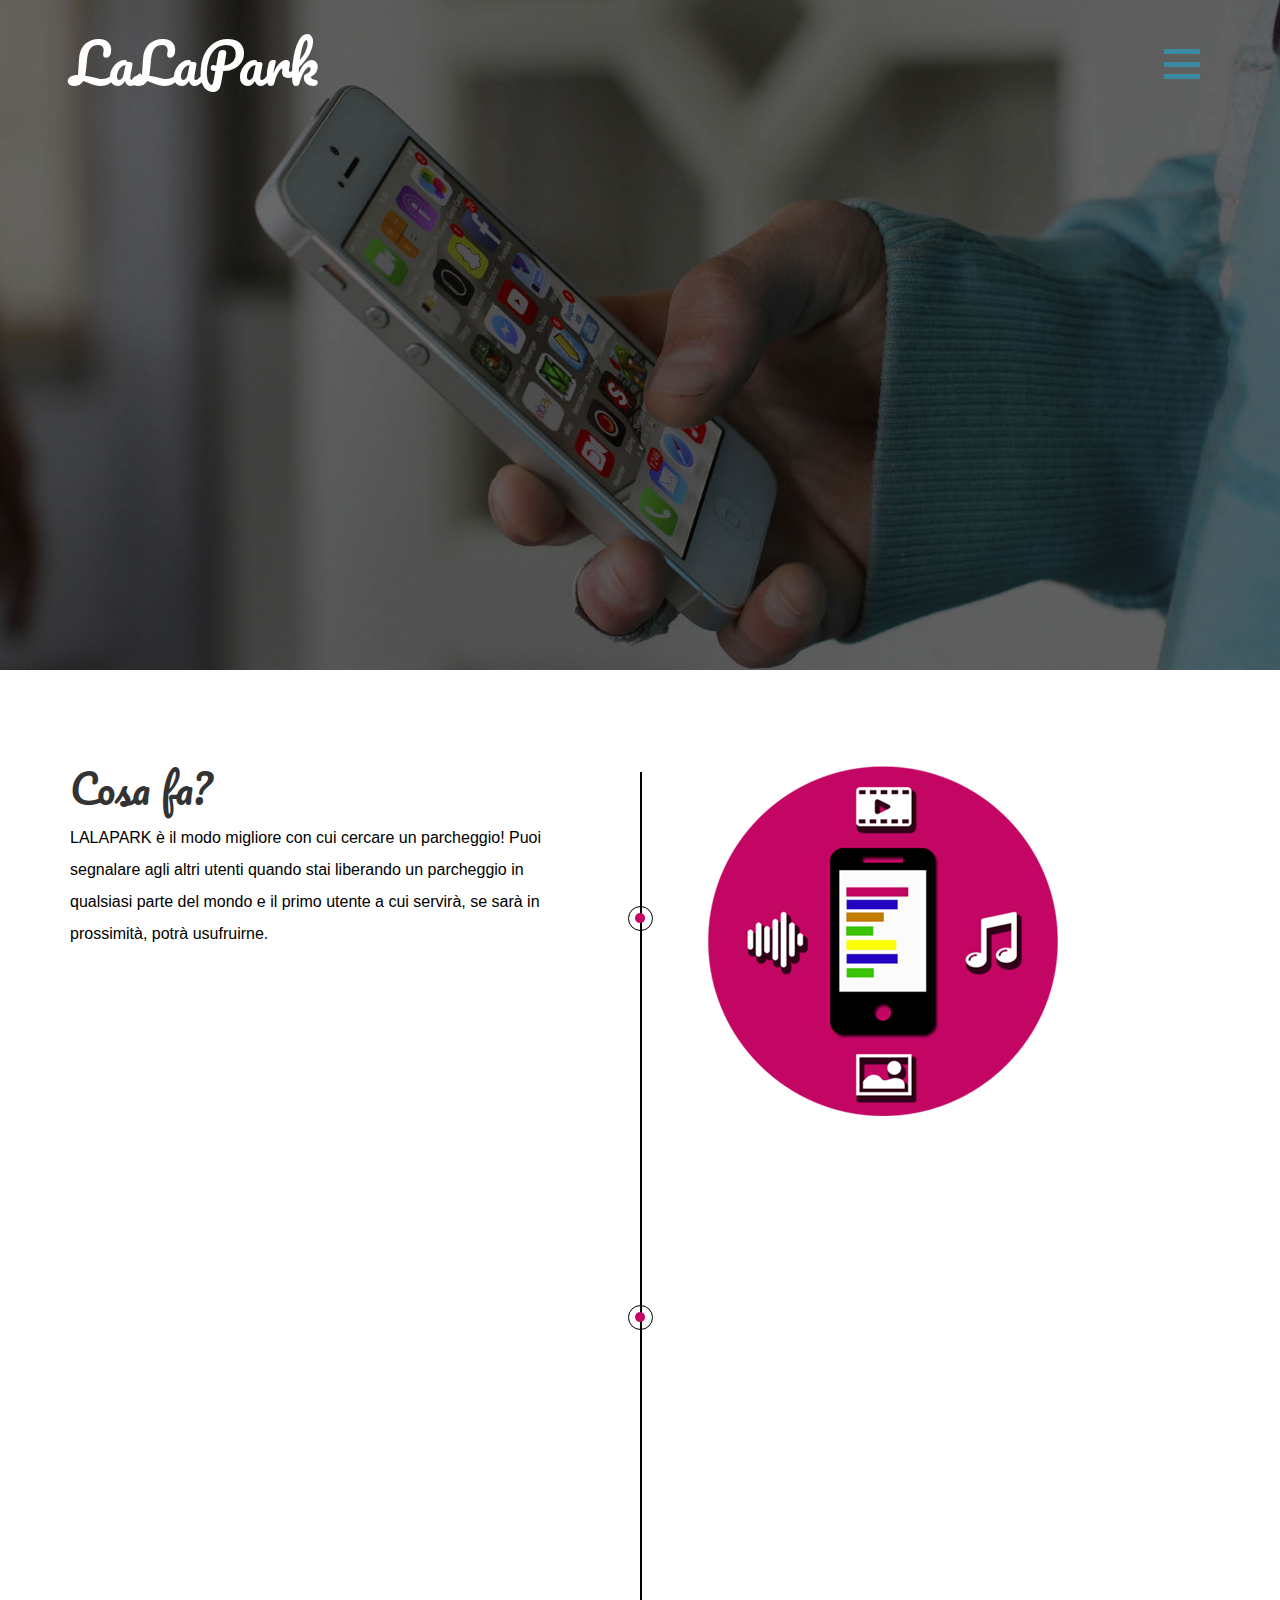
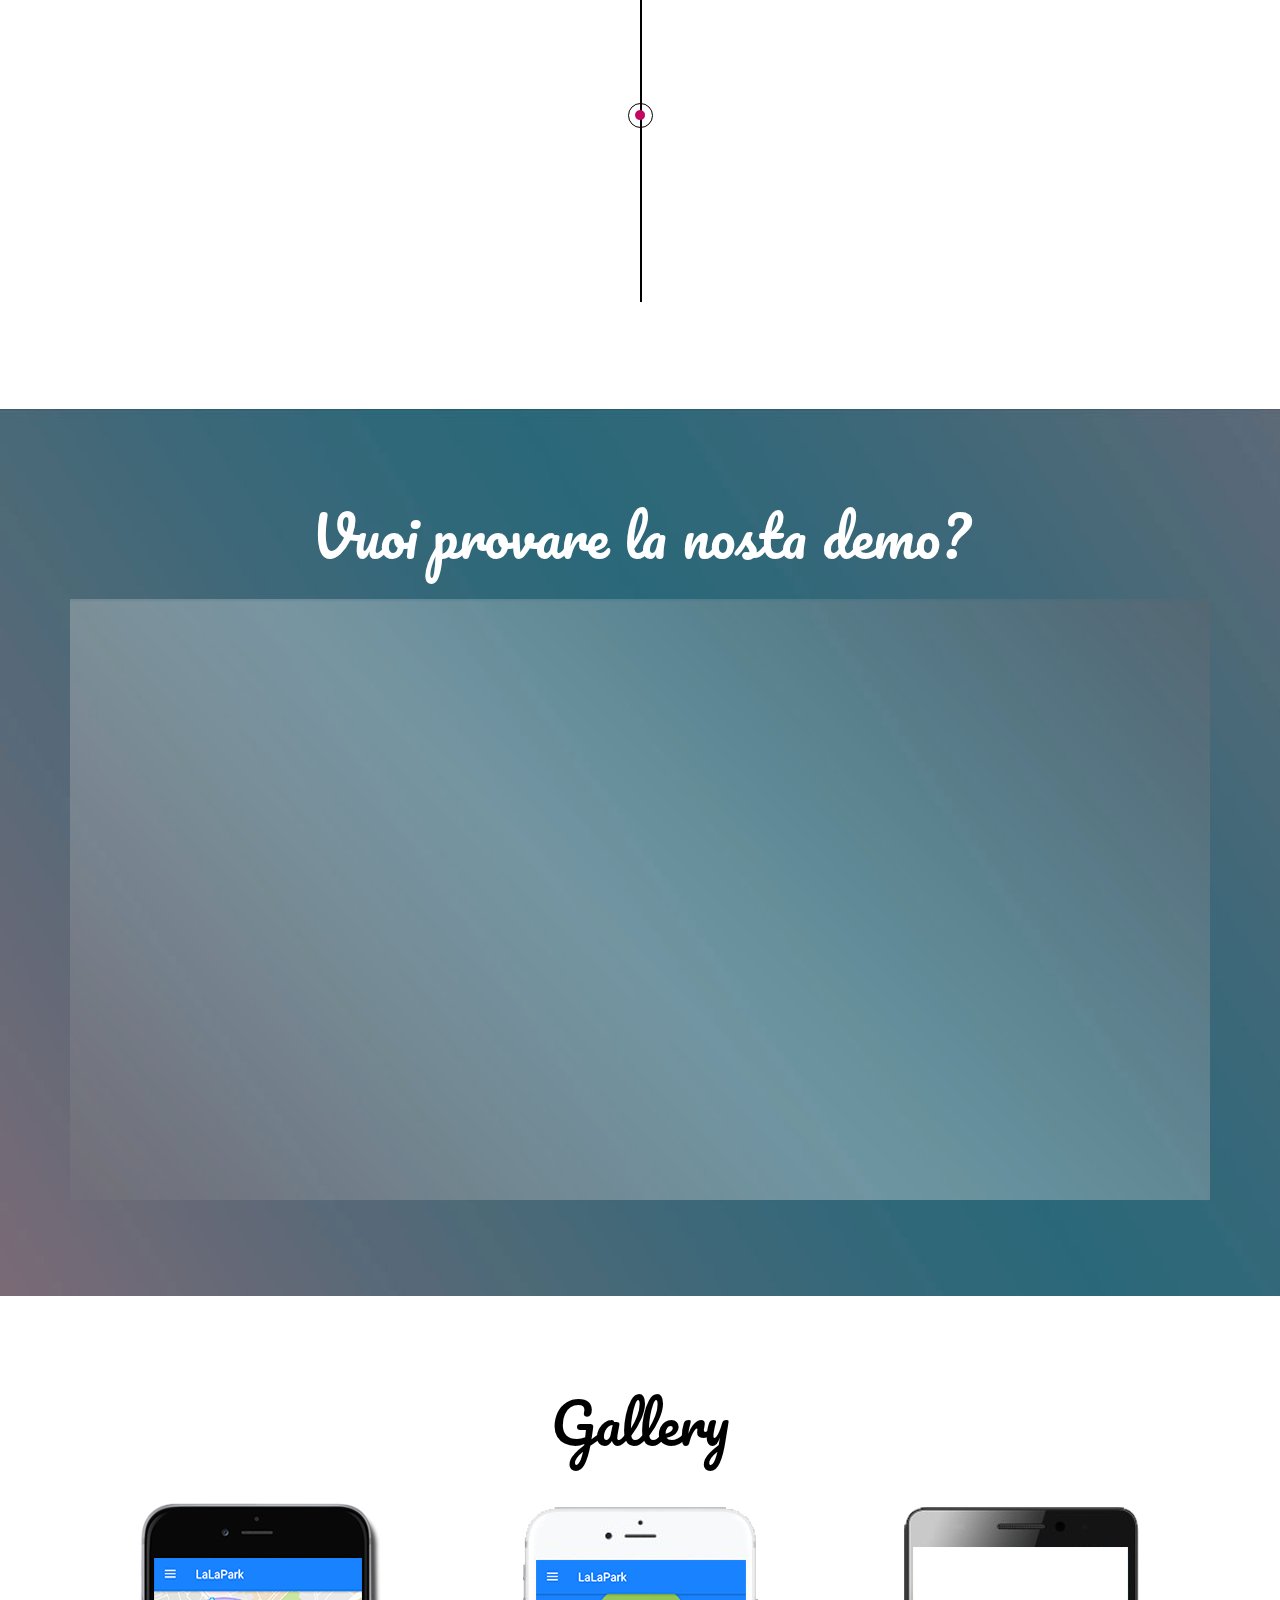
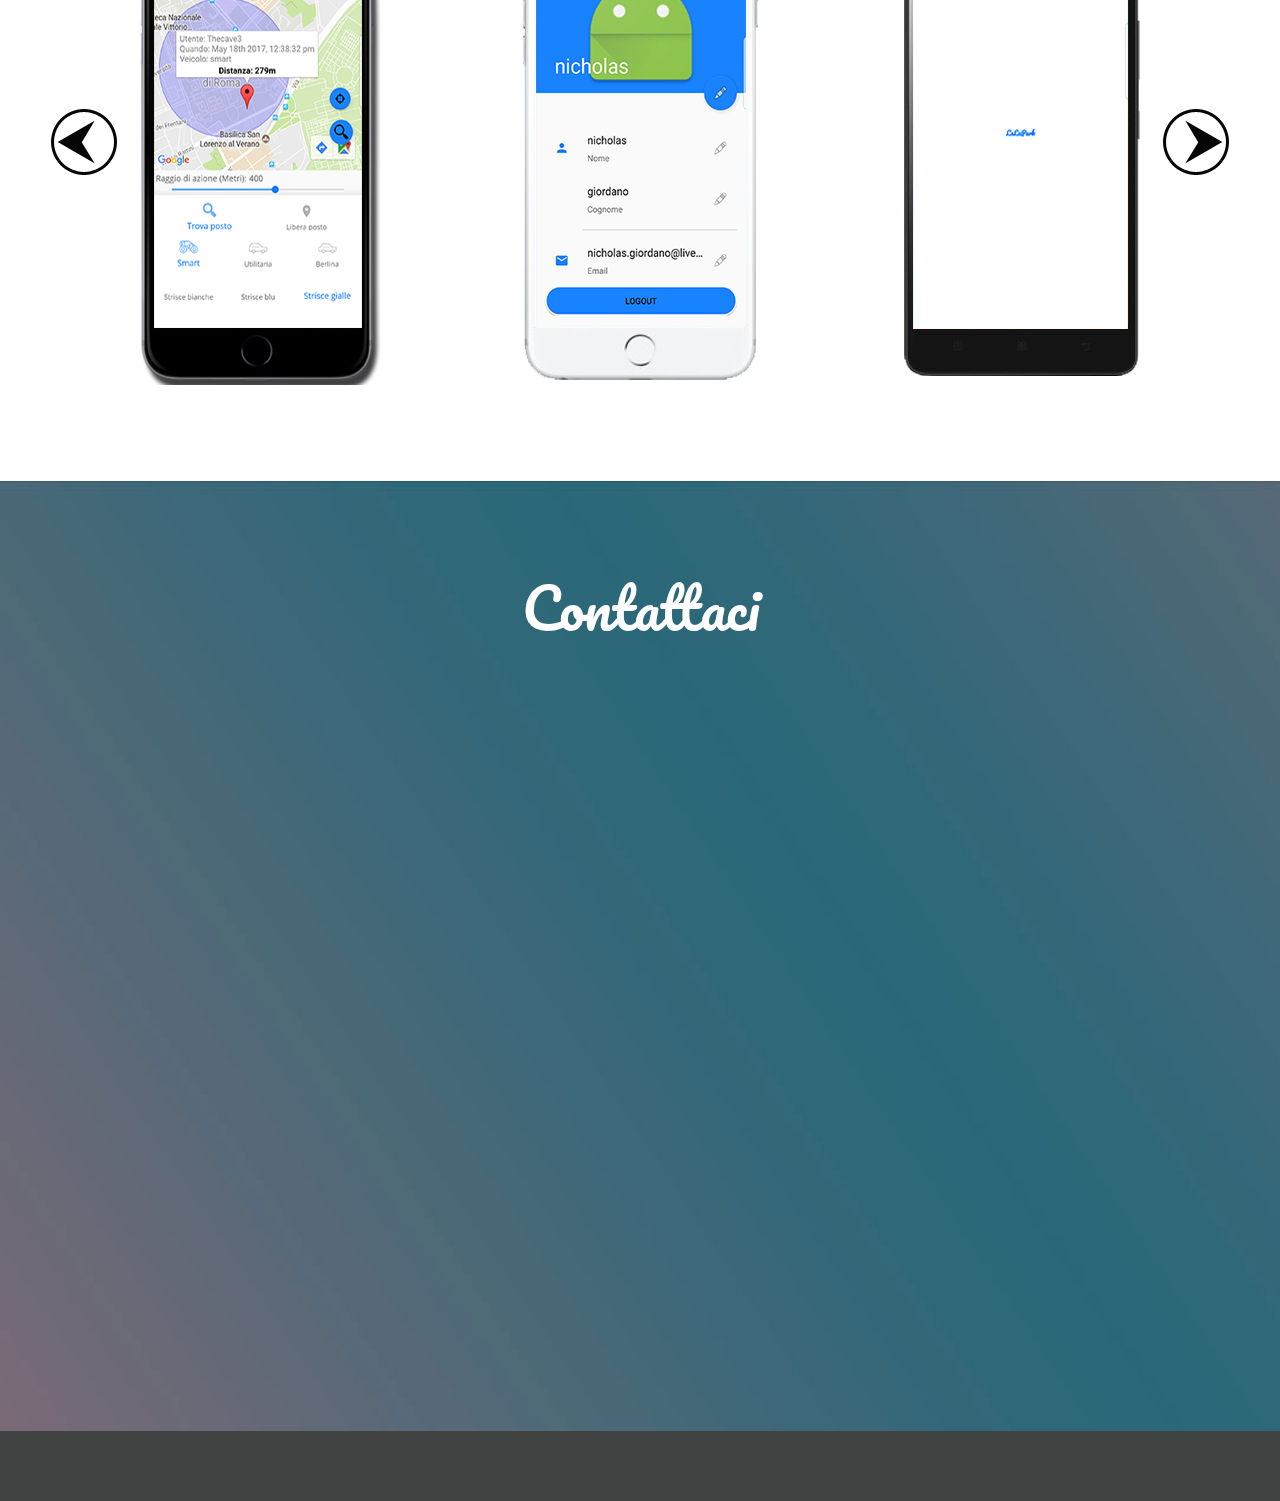
<file: index.html>
<!--Author: W3layouts
Author URL: http://w3layouts.com
License: Creative Commons Attribution 3.0 Unported
License URL: http://creativecommons.org/licenses/by/3.0/
-->
<!DOCTYPE HTML>
<html>
<head>
<script>
  (function(i,s,o,g,r,a,m){i['GoogleAnalyticsObject']=r;i[r]=i[r]||function(){
  (i[r].q=i[r].q||[]).push(arguments)},i[r].l=1*new Date();a=s.createElement(o),
  m=s.getElementsByTagName(o)[0];a.async=1;a.src=g;m.parentNode.insertBefore(a,m)
  })(window,document,'script','https://www.google-analytics.com/analytics.js','ga');

  ga('create', 'UA-99826476-1', 'auto');
  ga('send', 'pageview');

</script>
<title> LALAPARK demo</title>
<link href="css/bootstrap.css" rel="stylesheet" type="text/css" media="all">
<!-- jQuery (necessary for Bootstrap's JavaScript plugins) -->
<script src="js/jquery-1.11.0.min.js"></script>
<!-- Custom Theme files -->
<link href="css/style.css" rel="stylesheet" type="text/css" media="all"/>
<!-- Custom Theme files -->
<meta name="viewport" content="width=device-width, initial-scale=1">
<meta http-equiv="Content-Type" content="text/html; charset=utf-8" />
<meta name="keywords" content="lalapark" />
<script type="application/x-javascript"> addEventListener("load", function() { setTimeout(hideURLbar, 0); }, false); function hideURLbar(){ window.scrollTo(0,1); } </script>
<!--Google Fonts-->
<link href="https://fonts.googleapis.com/css?family=Pacifico" rel="stylesheet">
<!--google fonts-->
<!-- start-smoth-scrolling -->
<script type="text/javascript" src="js/move-top.js"></script>
<script type="text/javascript" src="js/easing.js"></script>
	<script type="text/javascript">
			jQuery(document).ready(function($) {
				$(".scroll").click(function(event){		
					event.preventDefault();
					$('html,body').animate({scrollTop:$(this.hash).offset().top},1000);
				});
			});
</script>
<!-- //end-smoth-scrolling -->
<!-- animated-css -->
		<link href="css/animate.css" rel="stylesheet" type="text/css" media="all">
		<script src="js/wow.min.js"></script>
		<script>
		 new WOW().init();
		</script>
<!-- animated-css --> 
</head>
<body>
<!--banner start here-->
 <div class="banner">
 	<div class="container">
 		<div class="banner-main">
 			 <div class="logo wow bounceInLeft" data-wow-delay="0.1s">
 			 	<h1><a href="index.html">LaLaPark</a></h1>
 			 </div>
			<div class="top-nav-w3layouts">
				<div class="menu" >
					<a href="#" id="m_nav_menu" class="navicon"></a> 
					<div class="toggle"> 
						<ul id="m_nav_list" class="toggle-menu">
							<li class="m_nav_item"><a href="index.html" class="active"> Home</a></li>
							<li class="m_nav_item"><a href="#services" class="navicon1 scroll"> Scarica demo</a></li>
							<li class="m_nav_item"><a href="#contact" class="navicon1 scroll"> Segnala BUG</a></li>
						</ul>
					</div> 
				</div> 	 
				<!-- menu-js -->
				<script>
					$('.navicon').on('click', function (e) {
					  e.preventDefault();
					  $(this).toggleClass('navicon--active');
					  $('.toggle').toggleClass('toggle--active');
					});
					
				</script>
				<script>
					$('.navicon1').on('click', function (e) {  
						e.preventDefault();  
						$('.toggle').toggleClass('toggle--active');
						$('.navicon').toggleClass('navicon--active');
					});
				</script> 
				<!-- //menu-js -->
 			</div>
 		  <div class="clearfix"> </div>
 		</div>
 	</div>
 </div>
<!--banner end here-->
<!--about start here-->
<div class="about" id="about">
	<div class="container">
		<div class="about-main">
			 <div class="changer-main">
					<span class="devide-line w3-agile"> </span>
				 <div class="about-block">
					<div class="changer-left wow bounceInLeft" data-wow-delay="0.1s">
						<h3>Cosa fa?</h3>
					     <p>LALAPARK è il modo migliore con cui cercare un parcheggio! Puoi segnalare agli altri utenti quando stai liberando un parcheggio in qualsiasi parte del mondo e il primo utente a cui servirà, se sarà in prossimità, potrà usufruirne.</p>
						 
					</div>
					<div class="changer-right wow bounceInRight" data-wow-delay="0.1s">
						<img src="images/a1.png" alt="">
					</div>
				     <div class="clearfix"> </div>
				     <div class="ch-bott1 agile">
				     	<span class="botted"> </span>
				     </div>
				 </div>
				 <div class="about-block-snd">
					<div class="changer-left-snd wow bounceInLeft" data-wow-delay="0.1s">
						 <img src="images/a3.png" alt="">
					</div>
					<div class="changer-right-snd wow bounceInRight" data-wow-delay="0.1s">
						<h3>Quando ti serve trova subito parcheggio!</h3>
						<p>Ogni volta che liberi un parcheggio guadagni dei punti che puoi utilizzare per richiedere parcheggi e per premi staordinari! Cosa aspetti? Scala la classifica e migliora la giornata degli altri utenti! Dopo tutto, passare ore a cercare parcheggio è parecchio scomodo no?</p>
					</div>
				      <div class="clearfix"> </div>
				      <div class="ch-bott1 agile">
				     	<span class="botted"> </span>
				     </div>
				</div>
				<div class="about-block agileits-w3layouts">
					<div class="changer-left-trd wow bounceInLeft" data-wow-delay="0.1s">
						<h3>Gratuito</h3>
						<p>Chiunque può utilizzare il servizio ed è completamente gratuito</p>
					</div>
					<div class="changer-right-trd wow bounceInRight" data-wow-delay="0.1s">
						 <img src="images/a2.png" alt="">
					</div>
				     <div class="clearfix"> </div>
				     <div class="ch-bott1 w3-agile">
				     	<span class="botted"> </span>
				     </div>
			    </div>							
		     </div>		   
		</div>
	</div>
</div>
<!--about end here-->
<!--services strat here-->
<div class="services" id="services">
	<div class="container">
		<div class="service-main">
			 <div class="w3ser-top w3-agileits">
			 	<h3>Vuoi provare la nosta demo?</h3>
			 </div>
			  <div class="service-bottom agileits-w3layouts-bottom">
				 <div class="col-md-5 ser-left wow bounceInLeft" data-wow-delay="0.1s">
				 	<img src="images/ser-lft.png" alt="">
				 </div>
				 <div class="col-md-7 ser-right wow bounceInRight" data-wow-delay="0.1s">
				 	<p>LaLaPark è ancora in fase di sviluppo purtroppo! Vuoi provarla in anteprima ed aiutarci a scoprire tutti i bug? (Più bug segnali più possibilità hai che @thecave ti offra una birra!)</p><p>Clicca <a href="https://lalapark.it/demo/app-debug.apk">qui</a> per scaricarla! (apk android)</p><p>Clicca <a href="https://docs.google.com/forms/d/17IjhGuvZ7aeTlGuyuJ3XcxtdXv4R2sDg1GRlso1Y1zk/viewform?edit_requested=true">qui</a> per segnalare un bug</p>
				 </div>
				<div class="clearfix"> </div>
			 </div>
		</div>
	</div>
</div>
<!--services end here-->
<!--gallery start here-->
<div class="gallery" id="gallery">
	<div class="container">
		<div class="gallery-main w3-agileits">
			<div class="gallery-top-w3ls">
				<h3>Gallery</h3>
			</div>
			<div class="gallery-bottom agileits-w3layouts">
				<!---->
				 <ul id="flexiselDemo3">
						<li><img src="images/ap1.png" class="img-responsive" alt=""/></li>
						<li><img src="images/ap2.png" class="img-responsive" alt=""/></li>
						<li><img src="images/ap3.png" class="img-responsive" alt=""/></li>
						<li><img src="images/ap2.png" class="img-responsive" alt=""/></li>
					 </ul>
				</div>
				 <script type="text/javascript">
					$(window).load(function() {
						
						$("#flexiselDemo3").flexisel({
							visibleItems: 3,
							animationSpeed: 1000,
							autoPlay: true,
							autoPlaySpeed: 3000,    		
							pauseOnHover: true,
							enableResponsiveBreakpoints: true,
							responsiveBreakpoints: { 
								portrait: { 
									changePoint:480,
									visibleItems: 1
								}, 
								landscape: { 
									changePoint:640,
									visibleItems: 2
								},
								tablet: { 
									changePoint:768,
									visibleItems: 2
								}
							}
						});
						
					});
				    </script>
				    <script type="text/javascript" src="js/jquery.flexisel.js"></script>
		</div>
	</div>
</div>
<!--gallery end here-->


<!--contact start here-->
<div class="contact wthree" id="contact">
	<div class="container">
		<div class="contact-main">
			<div class="contact-top">
				<h3>Contattaci</h3>
			</div>
			<div class="contact-bottom">
				<div class="contact-left agileinfo wow bounceInLeft" data-wow-delay="0.1s">
					<h4>Vuoi inciarci un messaggio?</h4>
					<p>Per ora non puoi! :(</p>
					<p>Puoi <a href="https://docs.google.com/forms/d/17IjhGuvZ7aeTlGuyuJ3XcxtdXv4R2sDg1GRlso1Y1zk">segnalare un BUG però!</a></p>
				</div>
				<div class="contact-right agileinfo wow bounceInRight" data-wow-delay="0.1s">
					<div class="contact-rit-info wthree">
						<h4>Vuoi segnalare un bug?</h4>
						<p>Spotta il bug, vinci una birra! Hai ricevuto in modo mistico la build più recente del nostro apk. Il tuo obiettivo ora è trovare quanti più bug possibili, chi fa più punti vince! Il premio se ci sono almeno 5 partecipanti è una birra grande (offerta da tc) oppure una cassa di birre ghiacciate se ve ne sono 10 ed almeno ogni persona ha 3 bug validati!</p>
<p>Assegnazione di punti per bug:</p>
<p>Bug noto a tc o a rastafaninplakeibol : 1 punto, Bug non noto che non blocca l'applicazione: 2 punti, Bug non noto che blocca l'applicazione o la manda in crash: 3 punti</p>
						<p>Sequala i bug : <a href="https://docs.google.com/forms/d/17IjhGuvZ7aeTlGuyuJ3XcxtdXv4R2sDg1GRlso1Y1zk"> clicca qui</a></p>
					</div>
					<div class="social-icons">
						<h4>Follow us :</h4>
						<ul>
							<li><a href="#"><span class="fb"> </span> </a></li>
							<li><a href="#"><span class="twit"> </span></a></li>
							<li><a href="#"><span class="gmail"> </span></a></li>
							<li class="no-mar"><a href="#"><span class="pin"> </span></a></li>
						</ul>
					</div>
				</div>
				<div class="clearfix"> </div>
			</div>
		</div>
	</div>
</div>
<!--contact end here-->
<!--copy rights start here-->
<div class="copy-right">
	<div class="container">
		 <div class="copy-rights-main wow zoomIn" data-wow-delay="0.1s">
    	    <p>2017</p>
    	 </div>
    </div>
    <script type="text/javascript">
		$(document).ready(function() {
			/*
			var defaults = {
				containerID: 'toTop', // fading element id
				containerHoverID: 'toTopHover', // fading element hover id
				scrollSpeed: 1200,
				easingType: 'linear' 
			};
			*/
			
			$().UItoTop({ easingType: 'easeOutQuart' });
			
		});
	</script>
	<a href="#" id="toTop" style="display: block;"> <span id="toTopHover" style="opacity: 1;"> </span></a>
</div> 
<!--copy rights end here-->
</body>
</html>
</file>
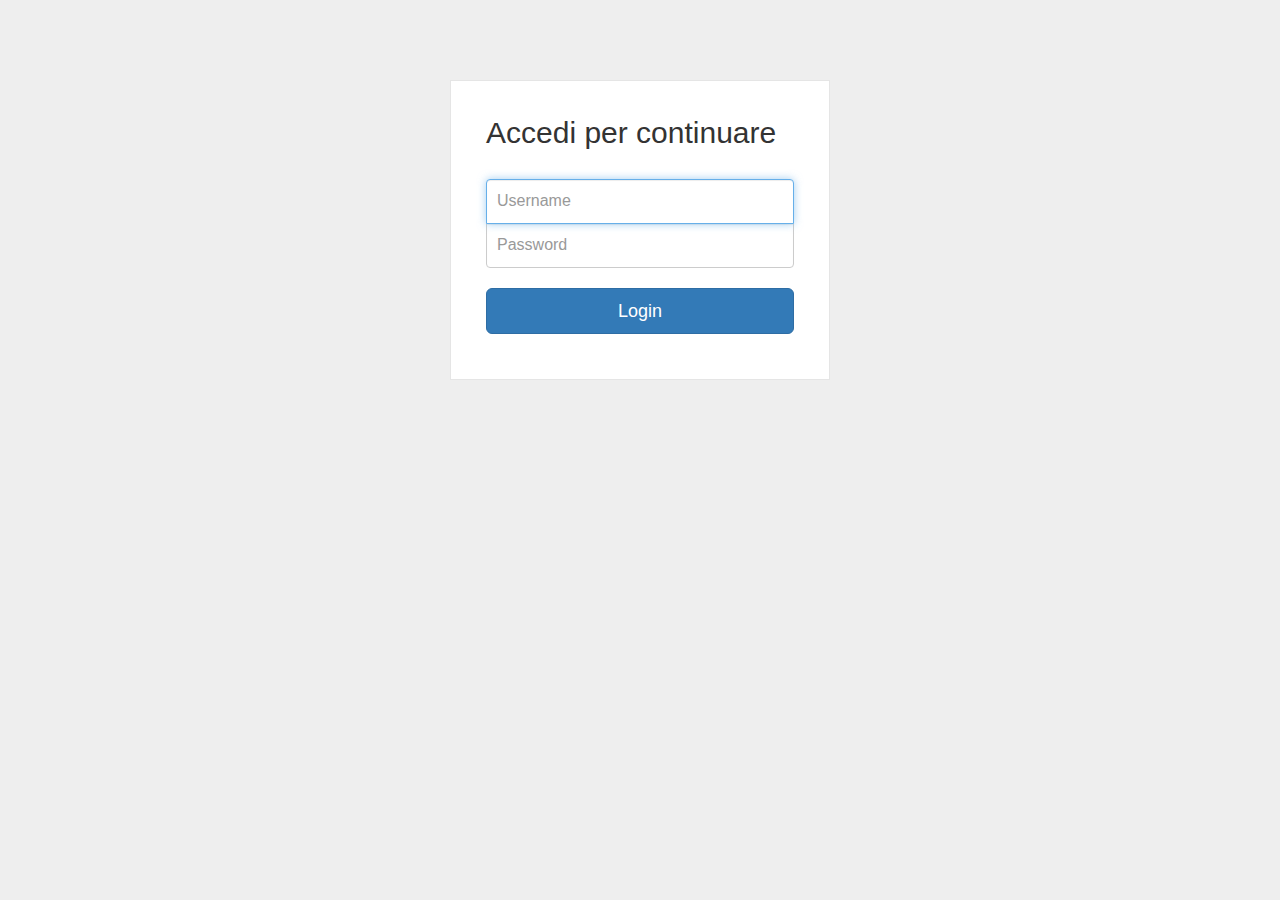
<file: admin/index.html>
<!DOCTYPE html>
<html >
<head>
  <meta charset="UTF-8">
  <title>LaLaPark Dashboard</title>
  
  
  <link rel='stylesheet prefetch' href='http://netdna.bootstrapcdn.com/bootstrap/3.0.2/css/bootstrap.min.css'>

      <link rel="stylesheet" href="css/style.css">

  
</head>

<body>
    <div class="wrapper">
    <form class="form-signin" method="post" action="http://admin.lalapark.it:3005/admin/login">       
      <h2 class="form-signin-heading">Accedi per continuare</h2>
      <input type="text" class="form-control" name="user" placeholder="Username" required="" autofocus="" />
      <input type="password" class="form-control" name="password" placeholder="Password" required=""/>
      <button class="btn btn-lg btn-primary btn-block" type="submit">Login</button>   
    </form>
  </div>
  
  
</body>
</html>
</file>
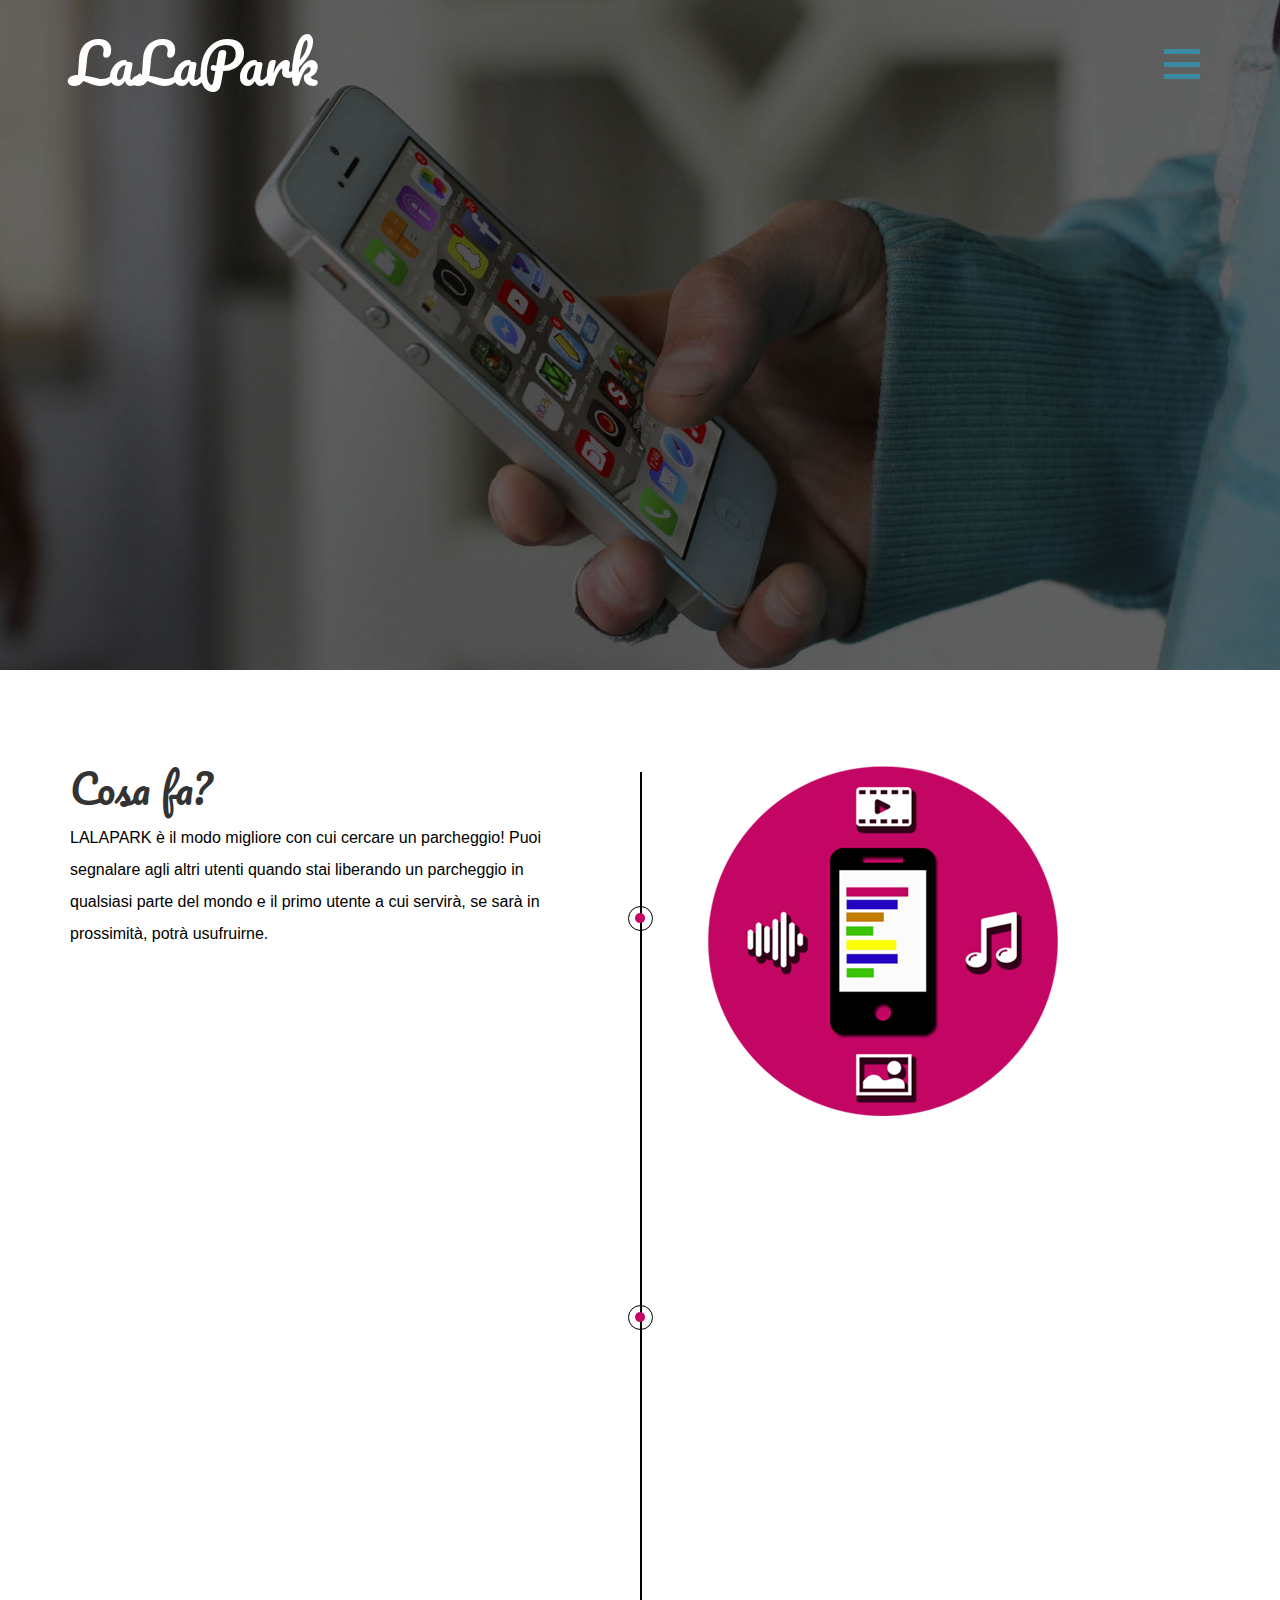
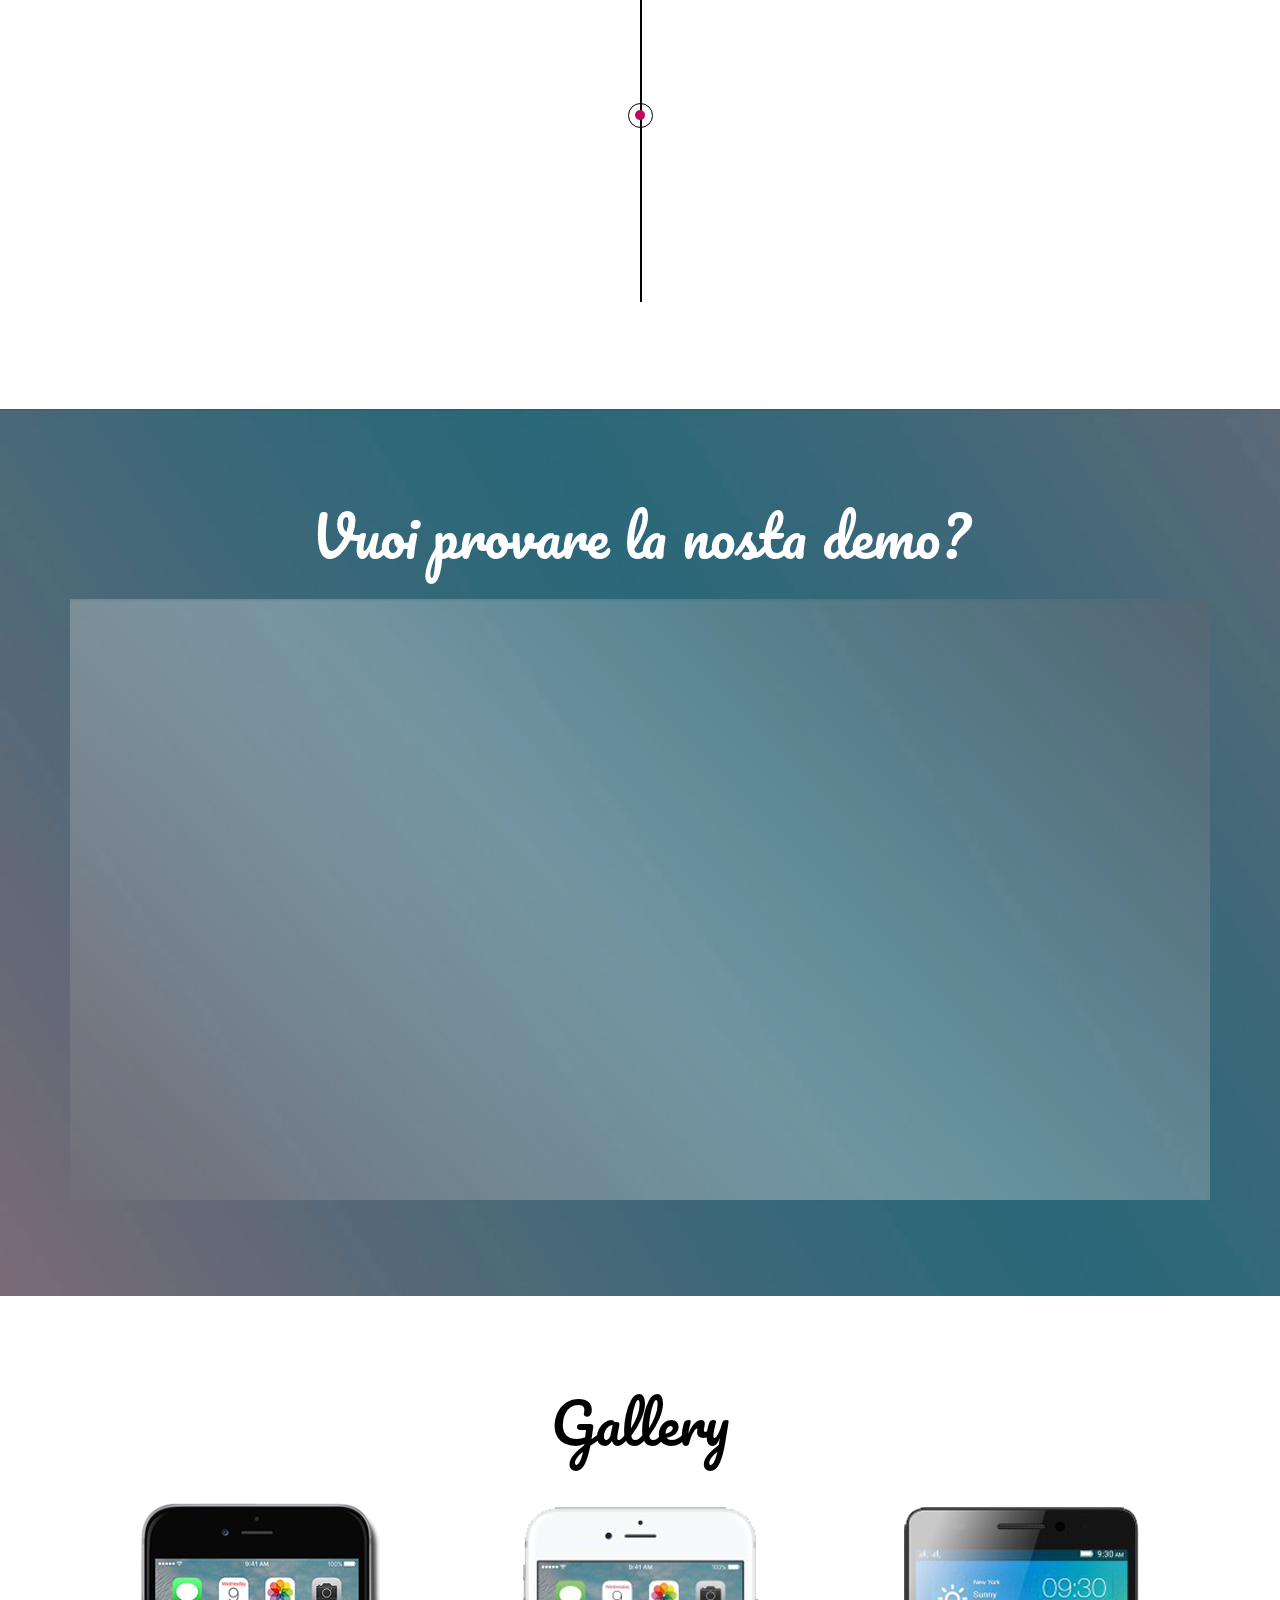
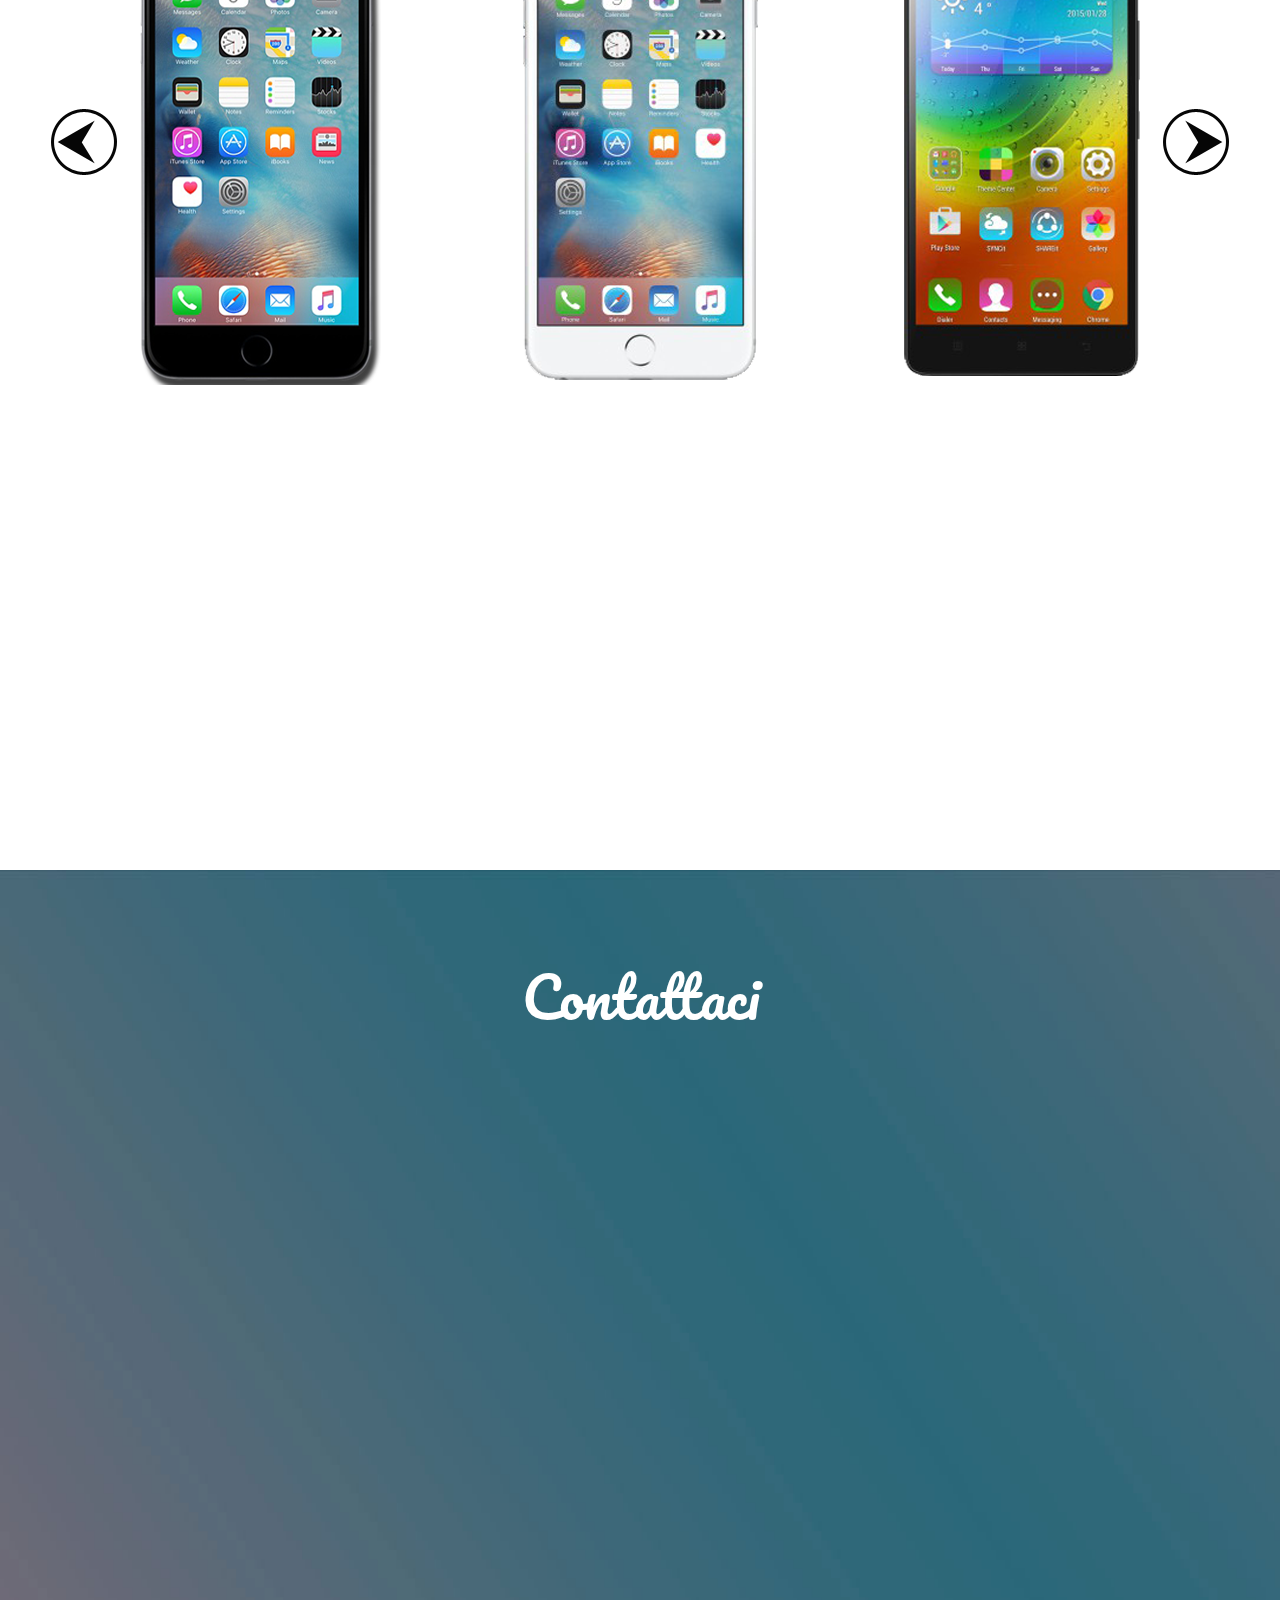
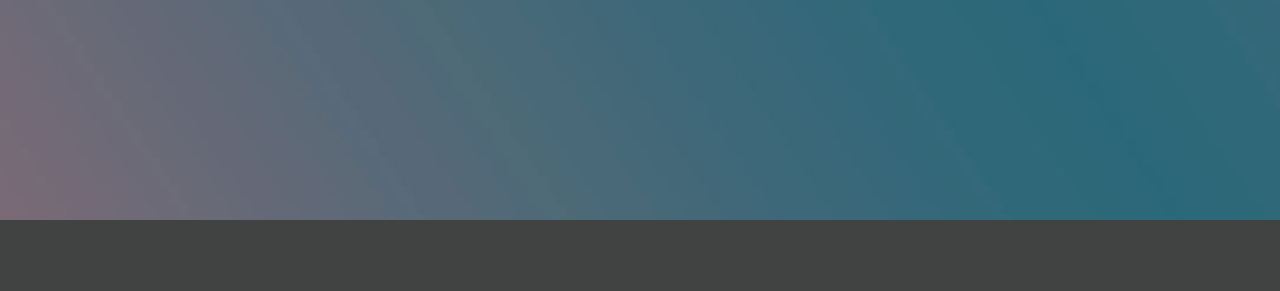
<file: demo/index.html>
<!--Author: W3layouts
Author URL: http://w3layouts.com
License: Creative Commons Attribution 3.0 Unported
License URL: http://creativecommons.org/licenses/by/3.0/
-->
<!DOCTYPE HTML>
<html>
<head>
<script>
  (function(i,s,o,g,r,a,m){i['GoogleAnalyticsObject']=r;i[r]=i[r]||function(){
  (i[r].q=i[r].q||[]).push(arguments)},i[r].l=1*new Date();a=s.createElement(o),
  m=s.getElementsByTagName(o)[0];a.async=1;a.src=g;m.parentNode.insertBefore(a,m)
  })(window,document,'script','https://www.google-analytics.com/analytics.js','ga');

  ga('create', 'UA-99826476-1', 'auto');
  ga('send', 'pageview');

</script>
<title> LALAPARK demo</title>
<link href="css/bootstrap.css" rel="stylesheet" type="text/css" media="all">
<!-- jQuery (necessary for Bootstrap's JavaScript plugins) -->
<script src="js/jquery-1.11.0.min.js"></script>
<!-- Custom Theme files -->
<link href="css/style.css" rel="stylesheet" type="text/css" media="all"/>
<!-- Custom Theme files -->
<meta name="viewport" content="width=device-width, initial-scale=1">
<meta http-equiv="Content-Type" content="text/html; charset=utf-8" />
<meta name="keywords" content="lalapark" />
<script type="application/x-javascript"> addEventListener("load", function() { setTimeout(hideURLbar, 0); }, false); function hideURLbar(){ window.scrollTo(0,1); } </script>
<!--Google Fonts-->
<link href="https://fonts.googleapis.com/css?family=Pacifico" rel="stylesheet">
<!--google fonts-->
<!-- start-smoth-scrolling -->
<script type="text/javascript" src="js/move-top.js"></script>
<script type="text/javascript" src="js/easing.js"></script>
	<script type="text/javascript">
			jQuery(document).ready(function($) {
				$(".scroll").click(function(event){		
					event.preventDefault();
					$('html,body').animate({scrollTop:$(this.hash).offset().top},1000);
				});
			});
</script>
<!-- //end-smoth-scrolling -->
<!-- animated-css -->
		<link href="css/animate.css" rel="stylesheet" type="text/css" media="all">
		<script src="js/wow.min.js"></script>
		<script>
		 new WOW().init();
		</script>
<!-- animated-css --> 
</head>
<body>
<!--banner start here-->
 <div class="banner">
 	<div class="container">
 		<div class="banner-main">
 			 <div class="logo wow bounceInLeft" data-wow-delay="0.1s">
 			 	<h1><a href="index.html">LaLaPark</a></h1>
 			 </div>
			<div class="top-nav-w3layouts">
				<div class="menu" >
					<a href="#" id="m_nav_menu" class="navicon"></a> 
					<div class="toggle"> 
						<ul id="m_nav_list" class="toggle-menu">
							<li class="m_nav_item"><a href="index.html" class="active"> Home</a></li>
							<li class="m_nav_item"><a href="#services" class="navicon1 scroll"> Scarica demo</a></li>
							<li class="m_nav_item"><a href="#contact" class="navicon1 scroll"> Segnala BUG</a></li>
						</ul>
					</div> 
				</div> 	 
				<!-- menu-js -->
				<script>
					$('.navicon').on('click', function (e) {
					  e.preventDefault();
					  $(this).toggleClass('navicon--active');
					  $('.toggle').toggleClass('toggle--active');
					});
					
				</script>
				<script>
					$('.navicon1').on('click', function (e) {  
						e.preventDefault();  
						$('.toggle').toggleClass('toggle--active');
						$('.navicon').toggleClass('navicon--active');
					});
				</script> 
				<!-- //menu-js -->
 			</div>
 		  <div class="clearfix"> </div>
 		</div>
 	</div>
 </div>
<!--banner end here-->
<!--about start here-->
<div class="about" id="about">
	<div class="container">
		<div class="about-main">
			 <div class="changer-main">
					<span class="devide-line w3-agile"> </span>
				 <div class="about-block">
					<div class="changer-left wow bounceInLeft" data-wow-delay="0.1s">
						<h3>Cosa fa?</h3>
					     <p>LALAPARK è il modo migliore con cui cercare un parcheggio! Puoi segnalare agli altri utenti quando stai liberando un parcheggio in qualsiasi parte del mondo e il primo utente a cui servirà, se sarà in prossimità, potrà usufruirne.</p>
						 
					</div>
					<div class="changer-right wow bounceInRight" data-wow-delay="0.1s">
						<img src="images/a1.png" alt="">
					</div>
				     <div class="clearfix"> </div>
				     <div class="ch-bott1 agile">
				     	<span class="botted"> </span>
				     </div>
				 </div>
				 <div class="about-block-snd">
					<div class="changer-left-snd wow bounceInLeft" data-wow-delay="0.1s">
						 <img src="images/a3.png" alt="">
					</div>
					<div class="changer-right-snd wow bounceInRight" data-wow-delay="0.1s">
						<h3>Quando ti serve trova subito parcheggio!</h3>
						<p>Ogni volta che liberi un parcheggio guadagni dei punti che puoi utilizzare per richiedere parcheggi e per premi staordinari! Cosa aspetti? Scala la classifica e migliora la giornata degli altri utenti! Dopo tutto, passare ore a cercare parcheggio è parecchio scomodo no?</p>
					</div>
				      <div class="clearfix"> </div>
				      <div class="ch-bott1 agile">
				     	<span class="botted"> </span>
				     </div>
				</div>
				<div class="about-block agileits-w3layouts">
					<div class="changer-left-trd wow bounceInLeft" data-wow-delay="0.1s">
						<h3>Gratuito</h3>
						<p>Chiunque può utilizzare il servizio ed è completamente gratuito</p>
					</div>
					<div class="changer-right-trd wow bounceInRight" data-wow-delay="0.1s">
						 <img src="images/a2.png" alt="">
					</div>
				     <div class="clearfix"> </div>
				     <div class="ch-bott1 w3-agile">
				     	<span class="botted"> </span>
				     </div>
			    </div>							
		     </div>		   
		</div>
	</div>
</div>
<!--about end here-->
<!--services strat here-->
<div class="services" id="services">
	<div class="container">
		<div class="service-main">
			 <div class="w3ser-top w3-agileits">
			 	<h3>Vuoi provare la nosta demo?</h3>
			 </div>
			  <div class="service-bottom agileits-w3layouts-bottom">
				 <div class="col-md-5 ser-left wow bounceInLeft" data-wow-delay="0.1s">
				 	<img src="images/ser-lft.png" alt="">
				 </div>
				 <div class="col-md-7 ser-right wow bounceInRight" data-wow-delay="0.1s">
				 	<p>LaLaPark è ancora in fase di sviluppo purtroppo! Vuoi provarla in anteprima ed aiutarci a scoprire tutti i bug? (Più bug segnali più possibilità hai che @thecave ti offra una birra!)</p><p>Clicca <a href="https://lalapark.it/demo/app-debug.apk">qui</a> per scaricarla! (apk android)</p><p>Clicca <a href="https://docs.google.com/forms/d/17IjhGuvZ7aeTlGuyuJ3XcxtdXv4R2sDg1GRlso1Y1zk/viewform?edit_requested=true">qui</a> per segnalare un bug</p>
				 </div>
				<div class="clearfix"> </div>
			 </div>
		</div>
	</div>
</div>
<!--services end here-->
<!--gallery start here-->
<div class="gallery" id="gallery">
	<div class="container">
		<div class="gallery-main w3-agileits">
			<div class="gallery-top-w3ls">
				<h3>Gallery</h3>
			</div>
			<div class="gallery-bottom agileits-w3layouts">
				<!---->
				 <ul id="flexiselDemo3">
						<li><img src="images/ap1.png" class="img-responsive" alt=""/></li>
						<li><img src="images/ap2.png" class="img-responsive" alt=""/></li>
						<li><img src="images/ap3.png" class="img-responsive" alt=""/></li>
						<li><img src="images/ap2.png" class="img-responsive" alt=""/></li>
					 </ul>
				</div>
				 <script type="text/javascript">
					$(window).load(function() {
						
						$("#flexiselDemo3").flexisel({
							visibleItems: 3,
							animationSpeed: 1000,
							autoPlay: true,
							autoPlaySpeed: 3000,    		
							pauseOnHover: true,
							enableResponsiveBreakpoints: true,
							responsiveBreakpoints: { 
								portrait: { 
									changePoint:480,
									visibleItems: 1
								}, 
								landscape: { 
									changePoint:640,
									visibleItems: 2
								},
								tablet: { 
									changePoint:768,
									visibleItems: 2
								}
							}
						});
						
					});
				    </script>
				    <script type="text/javascript" src="js/jquery.flexisel.js"></script>
		</div>
	</div>
</div>
<!--gallery end here-->


<!--quotation start here-->
<div class="quotation wow bounceInLeft" data-wow-delay="0.1s">
	<div class="container">
		<div class="quotation-main agileinfo">
			<img src="images/quota.png" alt="">
			<p>TralaleroTralalà, se non usi LaLaPark te poi pure sparà <3</p>
			<h4>Nicholas</h4>
		</div>
	</div>
</div>
<!--auotation end here-->
<!--contact start here-->
<div class="contact wthree" id="contact">
	<div class="container">
		<div class="contact-main">
			<div class="contact-top">
				<h3>Contattaci</h3>
			</div>
			<div class="contact-bottom">
				<div class="contact-left agileinfo wow bounceInLeft" data-wow-delay="0.1s">
					<h4>Vuoi inciarci un messaggio?</h4>
					<p>Per ora non puoi! :(</p>
					<p>Puoi <a href="https://docs.google.com/forms/d/17IjhGuvZ7aeTlGuyuJ3XcxtdXv4R2sDg1GRlso1Y1zk">segnalare un BUG però!</a></p>
				</div>
				<div class="contact-right agileinfo wow bounceInRight" data-wow-delay="0.1s">
					<div class="contact-rit-info wthree">
						<h4>Vuoi segnalare un bug?</h4>
						<p>Spotta il bug, vinci una birra! Hai ricevuto in modo mistico la build più recente del nostro apk. Il tuo obiettivo ora è trovare quanti più bug possibili, chi fa più punti vince! Il premio se ci sono almeno 5 partecipanti è una birra grande (offerta da tc) oppure una cassa di birre ghiacciate se ve ne sono 10 ed almeno ogni persona ha 3 bug validati!</p>
<p>Assegnazione di punti per bug:</p>
<p>Bug noto a tc o a rastafaninplakeibol : 1 punto, Bug non noto che non blocca l'applicazione: 2 punti, Bug non noto che blocca l'applicazione o la manda in crash: 3 punti</p>
						<p>Sequala i bug : <a href="https://docs.google.com/forms/d/17IjhGuvZ7aeTlGuyuJ3XcxtdXv4R2sDg1GRlso1Y1zk"> clicca qui</a></p>
					</div>
					<div class="social-icons">
						<h4>Follow us :</h4>
						<ul>
							<li><a href="#"><span class="fb"> </span> </a></li>
							<li><a href="#"><span class="twit"> </span></a></li>
							<li><a href="#"><span class="gmail"> </span></a></li>
							<li class="no-mar"><a href="#"><span class="pin"> </span></a></li>
						</ul>
					</div>
				</div>
				<div class="clearfix"> </div>
			</div>
		</div>
	</div>
</div>
<!--contact end here-->
<!--copy rights start here-->
<div class="copy-right">
	<div class="container">
		 <div class="copy-rights-main wow zoomIn" data-wow-delay="0.1s">
    	    <p>2017</p>
    	 </div>
    </div>
    <script type="text/javascript">
		$(document).ready(function() {
			/*
			var defaults = {
				containerID: 'toTop', // fading element id
				containerHoverID: 'toTopHover', // fading element hover id
				scrollSpeed: 1200,
				easingType: 'linear' 
			};
			*/
			
			$().UItoTop({ easingType: 'easeOutQuart' });
			
		});
	</script>
	<a href="#" id="toTop" style="display: block;"> <span id="toTopHover" style="opacity: 1;"> </span></a>
</div> 
<!--copy rights end here-->
</body>
</html>
</file>
<file: css/style.css>
/*--
Author: W3layouts
Author URL: http://w3layouts.com
License: Creative Commons Attribution 3.0 Unported
License URL: http://creativecommons.org/licenses/by/3.0/
--*/
h4, h5, h6,
h1, h2, h3 {margin: 0;}
ul, ol {margin: 0;}
p {margin: 0;}
html, body{
   font-size: 100%;
   background:#fff; 
    overflow-y: auto;
  overflow-x: hidden;
  width: 100%;
}
a {
  text-decoration: none;
}
a:hover {
  transition: 0.5s all;
  -webkit-transition: 0.5s all;
  -moz-transition: 0.5s all;
  -o-transition: 0.5s all;
  text-decoration:none;
}
/*--banner start here--*/
.banner {
    background: url(../images/bann1.jpg)no-repeat;
    min-height: 800px;
    background-size: cover;
	position:relative;
}
/*--banner end here--*/
/*--header start here--*/
.logo {
    float: left;
    width: 50%;
}

.banner-main {
    padding: 2em 0em;
}

.top-nav-w3layouts {
    float: right;
    width: 50%;
}
.logo h1 {
    font-size:3.5em;
    font-family: 'Pacifico', cursive;
}
.logo h1 a{
	 color: #fff;
}
/*           Wrapper
==============================*/

#wrapper {
    /*background-image: url('../yosemite.jpg');
background-size: cover;*/
    background: tomato;
    position: absolute;
    top: 0px;
    width: 100%;
    height: 100%;
    text-align: center;
}
/*classes used to push the wrapper down when the navbar is expanded
*/

.open_wrapper {
    top: 200px !important;
}
.closed_wrapper {
    top: 0px !important;
}
/*      Navigation Bar
==============================*/

#m_nav_container {
    width: 100%;
    height:100px;
    left: 0px;
    background-color:#398AA2;
    position: fixed;
    display: none;
    /*	opacity: 0;*/
    top: 0px;
}
 
.m_nav_item {
    margin:10px 50px 10px 0px;
    display: inline-block;
}
.m_nav_item a {
    text-decoration: none;
    color: #fff;
    font-size: 1.3em;
    -webkit-transition-duration: 0.5s;
    font-family: 'Pacifico', cursive;
}
.m_nav_item a:hover {
    color:#000;
} 

 
/*-- menu-navigation --*/
.menu { 
    z-index: 9999;
	float: left;
}
.menu h1 {
  font-weight: 300; 
  font-size: 40px;
  text-align: center;
}
.menu h1 a,.menu h1 a:hover{
    color: #FF1493;
	text-decoration:none;
	outline:none;
}
.menu .navicon {
    background: transparent;
    position: fixed;
    height: 46px;
    width: 46px;
    display: block;
    top: 48px;
    right: 225px;
    z-index: 9999;
    -webkit-transition: linear 0.5s all;
    -moz-transition: linear 0.5s all;
    transition: linear 0.5s all;
    outline: none;
}
.menu .navicon:before, .menu .navicon:after {
    background: #398AA2;
    -webkit-backface-visibility: hidden;
    backface-visibility: hidden;
    content: "";
    height: 5px;
    left: 0;
    -webkit-transition: 0.8s ease;
    -moz-transition: 0.8s ease;
    transition: 0.8s ease;
    width: 36px;
}

.menu .navicon:before {
	box-shadow: #398AA2 0 13px 0 0;
	position: absolute;
	top: 0;
}
.menu .navicon:after {
    position: absolute;
    top: 25px;
}

.menu .navicon--active { 
	-webkit-transition: linear 0.5s all;
	-moz-transition: linear 0.5s all; 
	transition: linear 0.5s all;
}

.menu .navicon--active:before {
	box-shadow: transparent 0 0 0 0;
	top: 15px;
	-webkit-transform: rotate(225deg);
	-ms-transform: rotate(225deg);
	-moz-transform: rotate(225deg);
	-o-transform: rotate(225deg);
	transform: rotate(225deg);
	background: #fff;
}
.menu .navicon--active:after {
	top: 15px;
	-webkit-transform: rotate(315deg);
	-ms-transform: rotate(315deg);
	-moz-transform: rotate(315deg);
	-o-transform: rotate(315deg);
	transform: rotate(315deg);
	background: #fff;
} 
.menu .toggle {
    display: block;
    position: fixed;
    width: 100%;
    left: 0;
    top: 0;
    background-color: #398AA2;
    padding: 2em 3em;
    opacity: 0;
    -webkit-transition: ease-in 0.5s all;
    -moz-transition: ease-in 0.5s all;
    transition: ease-in 0.5s all;
    -webkit-transform: translateY(-200%);
    -moz-transform: translateY(-200%);
    -o-transform: translateY(-200%);
    -ms-transform: translateY(-200%);
    -ms-transform: translateY(-200%);
    transform: translateY(-200%);
    z-index: 999;
    -webkit-box-shadow: 0px 0px 7px #696868;
    -moz-box-shadow: 0px 0px 7px #696868;
    box-shadow: 0px 0px 7px #696868;
	text-align: center;
}
.menu .toggle--active {
	display: block;
	opacity: 1;
	-webkit-transition: ease-in 0.5s all;
	-moz-transition: ease-in 0.5s all; 
	transition: ease-in 0.5s all;
	-webkit-transform: translateY(0);
	-ms-transform: translateY(0);
	-o-transform: translateY(0);
	-moz-transform: translateY(0);
	transform: translateY(0);
	
}  
/*-- //menu-navigation --*/

#header {
    width: 100%;
    height: 700px;
    /*background-image: url('../yosemite.jpg');
	background-size: cover;*/
    /*	background: #4787ff*/
    float: left;
    text-align: center;
    margin-top: 0px;
}
/*#header*/
/*-- header end here--*/
/*--about start here--*/
.about {
    padding: 6em 0em;
    min-height: 800px;
    background-size: cover;
}
span.devide-line {
    width: 2px;
    height:1130px;
    position: absolute;
    top: 0.4em;
    display: block;
    left: 50%;
    background: #000;
}
.ch-bott1 {
    position: relative;
}
span.botted {
    width: 25px;
    height: 25px;
    background: url(../images/dot.png)no-repeat 6px 6px;
    display: block;
    border-radius: 36px;
    position: absolute;
    top: -210px;
    left: 558px;
    border: 1px solid #000;
}
.changer-main {
    position: relative;
}
.changer-left {
    float: left;
    width: 44%;
}
.changer-right {
    float: right;
    width: 44%;
}
.changer-left h3 {
    font-size: 2.5em;
    color: #333;
    font-family: 'Pacifico', cursive;
    margin-bottom: 0.3em;
}
.changer-left p {
    font-size: 1em;
    color: #000;
    line-height: 2em;
}
.changer-right-snd h3 {
    font-size: 2.5em;
    color: #333;
    font-family: 'Pacifico', cursive;
    margin-bottom: 0.3em;
}
.changer-right-snd p {
    font-size: 1em;
    color: #000;
    line-height: 2em;
}
.changer-left-trd h3 {
    font-size: 2.5em;
    color: #333;
    font-family: 'Pacifico', cursive;
    margin-bottom: 0.3em;
}
.changer-left-trd p {
    font-size: 1em;
    color: #000;
    line-height: 2em;
}
.changer-left-snd {
    float: left;
    width: 44%;
}
.changer-right-snd {
    float: right;
    width: 44%;
}
.changer-left-trd {
    float: left;
    width: 44%;
}
.changer-right-trd {
    float: right;
    width: 44%;
}
.about-block-snd {
    margin: 3em 0em;
}
/*--service start here--*/
.services {
    background: url(../images/conatc.jpg)no-repeat;
    min-height: 400px;
    background-size: cover;
     padding: 6em 0em;
}
.service-main {
	  
}
.service-bottom {
    background: url(../images/con-rit-bg.png)no-repeat;
    min-height: 100px;
    background-size: cover;
    padding: 2em 1em;
}
.w3ser-top {
    text-align: center;
    margin-bottom: 2em;
}
.w3ser-top h3 {
    font-size: 3.5em;
    color: #fff;
    font-family: 'Pacifico', cursive;
}
.ser-right p {
    font-size: 1.6em;
    line-height: 2em;
    color:#fff;
    padding: 1.5em 0em;
}
/*--service end here--*/
/*--features start here--*/
.features {
    background: url(../images/conatc.jpg)no-repeat;
    min-height: 550px;
    padding: 6em 0em;
    background-size: cover;
}
.features-top {
    text-align: center;
    margin-bottom: 3em;
}
.features-top h2 {
    font-size: 3.5em;
    color: #fff;
    font-family: 'Pacifico', cursive;
}
.fea-agileits {
    background: url(../images/con-rit-bg.png)no-repeat;
    background-size: cover;
    padding:3em 2em;
}
.fea-left-top h3 {
    font-size: 1.8em;
    color: #fff;
    margin-bottom:1em;
    font-family: 'Pacifico', cursive;
}
.fea-rit-top h3 {
    font-size: 1.8em;
    color: #fff;
    margin-bottom: 1em;
    font-family: 'Pacifico', cursive;
}
.fea-left-top {
    border-bottom: 1px solid rgba(255, 255, 255, 0.68);
}
.fea-left-top h4 {
    font-size: 1.2em;
    color: #fff;
}
.fea-left-top h5 {
    font-size: 1em;
    color: #fff;
    margin: 0.8em 0em;
}
.fea-left-top p {
    font-size: 0.95em;
    color: #F3F3F3;
    line-height: 1.8em;
    margin-bottom:2em;
}
.fea-left-bott h4 {
    font-size: 1.2em;
    color: #fff;
}
.fea-left-bott p {
    font-size: 0.95em;
    color: #F3F3F3;
    line-height: 1.8em;
}
.fea-left-bott {
    padding-top: 2em;
}
.fea-left-bott h5 {
    font-size: 1em;
    color: #fff;
    margin: 0.8em 0em;
}
.fea-rit-top h4 {
    font-size: 1.2em;
    color: #fff;
}
.fea-rit-top h5 {
    font-size: 1em;
    color: #fff;
    margin: 0.8em 0em;
}
.fea-rit-top p {
    font-size: 0.95em;
    color: #F3F3F3;
    line-height: 1.8em;
    margin-bottom: 2em;
}
.fea-rit-top {
    border-bottom: 1px solid rgba(255, 255, 255, 0.68);
}
.fea-rit-bott{
    padding-top: 2em;
}
.fea-rit-bott h4 {
    font-size: 1.2em;
    color: #fff;
}
.fea-rit-bott h5 {
    font-size: 1em;
    color: #fff;
    margin: 0.8em 0em;
}
.fea-rit-bott p {
    font-size: 0.95em;
    color: #F3F3F3;
    line-height: 1.8em;
    margin-bottom: 1em;
}
.fea-agileits-rit {
	background: url(../images/con-rit-bg.png)no-repeat;
    background-size: cover;
    padding:2.5em 2em;
}
/*--gallery start here--*/
.gallery {
    padding: 6em 0em;
}
.gallery-top-w3ls{
   margin-bottom:3em;
   text-align:center;
}
.gallery-top-w3ls h3 {
    font-size: 3.5em;
    color: #000;
    font-family: 'Pacifico', cursive;
}
/*--*/
.content-middle-in,.content-bottom-in {
  padding: 2em 0;
}
/*---
#flexiselDemo1{
	display: none;
}
#flexiselDemo1 li {
	margin:0 auto;
}

.nbs-flexisel-container {
	position: relative;
	max-width: 100%;
}
.nbs-flexisel-ul {
	position: relative;
	width: 9999px;
	list-style-type: none;
	text-align:center;
}
.nbs-flexisel-inner {
	overflow: hidden;
	width:90%;
	margin: 0 auto;
}
.nbs-flexisel-item {
	float: left;
	position: relative;
	line-height: 0px;
	margin-left: -1em !important;
}
.nbs-flexisel-item > img {
	cursor: pointer;
	position: relative;	
}
/*---- Navigation ---*
.nbs-flexisel-nav-left, .nbs-flexisel-nav-right {
	width:68px;
	height:68px;
	position: absolute;
	cursor: pointer;
	z-index: 100;
}
.nbs-flexisel-nav-left {
	left: -20px;
	background: url(../images/sli-arr.png) no-repeat 1px 0px ;
}
.nbs-flexisel-nav-right {
	right: -20px;
	background: url(../images/sli-arr.png) no-repeat -73px 0px;
}
--*/
/*-- flexisel --*/
 #flexiselDemo3 {
	display: none;
}
.nbs-flexisel-container {
	position: relative;
	max-width: 100%;
}
.nbs-flexisel-ul {
	position: relative;
	width: 9999px;
	margin: 0px;
	padding: 0px;
	list-style-type: none;
	text-align: center;
}
.nbs-flexisel-inner {
	overflow: hidden;
	margin: 0 auto;
}
.nbs-flexisel-item {
	float: left;
	margin:0px;
	padding:0px;
	position: relative;
	line-height: 0px;
}
.nbs-flexisel-item > img {
	cursor: pointer;
	positon: relative;

}
.nbs-flexisel-item img{
	margin:0 auto;
}
.nbs-flexisel-nav-left, .nbs-flexisel-nav-right {
	width:68px;
	height:68px;
	position: absolute;
	cursor: pointer;
	z-index: 100;
}
.nbs-flexisel-nav-left {
	left: -20px;
	background: url(../images/sli-arr.png) no-repeat 1px 0px ;
}
.nbs-flexisel-nav-right {
	right: -20px;
	background: url(../images/sli-arr.png) no-repeat -73px 0px;
}
/*-- flexisel --*/
/*----*/
.men{
	margin:0 4% 0 ;
}
.bag h5{
	text-align:left;
}
/*--gallery end here--*/
/*--quotation start here--*/
.quotation {
    padding: 6em 0em;
}
.quotation-main p {
    font-size: 1.3em;
    color: #000;
    line-height: 2em;
    padding: 2em 0em;
}
.quotation-main h4 {
    font-size: 1.5em;
    color: #000;
    font-family: 'Pacifico', cursive;
}
/*--quotationend here--*/
/*--contact start here--*/
.contact {
    background: url(../images/conatc.jpg)no-repeat;
    min-height: 350px;
    background-size: cover;
    padding: 6em 0em;
}
.contact-top {
    text-align: center;
    margin-bottom:4em;
}
.contact-left input[type="text"] {
    font-size: 0.95em;
    padding: 0.4em 1em;
    background: none;
    border: 1px solid #FFFFFF;
    color: #fff;
    width: 100%;
    margin-bottom: 1em;
    outline: none;
}
::-webkit-input-placeholder{
   color:#fff !important;
}
.contact-left textarea {
    font-size: 1em;
    color:#fff;
    background: none;
    padding: 0.5em 1em;
    width: 100%;
    height: 9.4em;
    border:1px solid #D8D8D8;
    resize: none;
    outline: none;
}
.contact-left input[type="submit"] {
    font-size: 1em;
    color: #000;
    background: #FFFFFF;
    padding: 0.5em 2em;
    border: 1px solid #fff;
    outline: none;
    display: inline-block;
    margin-top: 0.5em;
    float: right;
}
.contact-left input[type="submit"]:hover{
	color: #fff;
    background:#000;
    transition: 0.5s all;
    -webkit-transition: 0.5s all;
    -moz-transition: 0.5s all;
    -o-transition: 0.5s all;
}
.contact-top h3 {
    font-size: 3.5em;
    color: #fff;
    font-family: 'Pacifico', cursive;
}
.contact-left {
    background: url(../images/con-rit-bg.png)no-repeat;
    min-height: 100px;
    background-size: cover;
    padding: 2em 2em;
    float: left;
    width: 49%;
}
.contact-right {
    float: right;
    width: 45%;
}
.contact-rit-info {
    background: url(../images/con-rit-bg.png)no-repeat;
    padding: 2em 2em;
    background-size: cover;
}
.contact-left h4 {
    font-size: 1.8em;
    color:#fff;
    margin-bottom: 0.8em;
    font-family: 'Pacifico', cursive;
}
.contact-rit-info h4 {
    font-size: 1.8em;
    color: #fff;
    margin-bottom: 0.5em;
    font-family: 'Pacifico', cursive;
}
.contact-right p {
    font-size: 1em;
    color:#E6E6E6;
    line-height: 2em;
}
.contact-right p a{
    color:#E6E2E2;
}
.contact-right p a:hover{
	 color: #000;
}
.social-icons {
    background: url(../images/ftr-icon-bg.png)no-repeat;
    min-height: 100px;
    background-size: cover;
    padding: 1em 1em;
    margin-top: 3em;
}
.social-icons ul {
    padding: 0em;
    list-style: none;
        text-align: center;
}
.social-icons ul li {
	 display: inline-block;
	 margin-right: 3em;
}
.social-icons ul li span {
    background: url(../images/ftr-icons.png)no-repeat;
    width: 33px;
    height:33px;
    display: inline-block;
}
.social-icons ul li span.fb {
    background-position: 10px 0px;
	transition: 0.5s all;
  -webkit-transition: 0.5s all;
  -moz-transition: 0.5s all;
  -o-transition: 0.5s all;
}
.social-icons ul li span.twit {
    background-position: -24px 0px;
	transition: 0.5s all;
  -webkit-transition: 0.5s all;
  -moz-transition: 0.5s all;
  -o-transition: 0.5s all;
}
.social-icons ul li span.gmail {
    background-position: -58px 0px;
	transition: 0.5s all;
  -webkit-transition: 0.5s all;
  -moz-transition: 0.5s all;
  -o-transition: 0.5s all;
}
.social-icons ul li span.pin {
    background-position: -91px 0px;
	transition: 0.5s all;
  -webkit-transition: 0.5s all;
  -moz-transition: 0.5s all;
  -o-transition: 0.5s all;
}
.social-icons ul li.no-mar {
    margin: 0px;
}
.social-icons ul li span.fb:hover {
    background-position: 10px -33px;
     transition: 0.5s all;
  -webkit-transition: 0.5s all;
  -moz-transition: 0.5s all;
  -o-transition: 0.5s all;
}
.social-icons ul li span.twit:hover{
    background-position: -24px -33px;
     transition: 0.5s all;
  -webkit-transition: 0.5s all;
  -moz-transition: 0.5s all;
  -o-transition: 0.5s all;
}
.social-icons ul li span.gmail:hover {
    background-position: -58px -33px;
     transition: 0.5s all;
  -webkit-transition: 0.5s all;
  -moz-transition: 0.5s all;
  -o-transition: 0.5s all;
}
.social-icons ul li span.pin:hover {
    background-position: -91px -33px;
     transition: 0.5s all;
  -webkit-transition: 0.5s all;
  -moz-transition: 0.5s all;
  -o-transition: 0.5s all;
}
.social-icons ul li.no-mar {
    margin: 0px;
}
.social-icons h4 {
    font-size: 1.5em;
    color: #fff;
    margin-bottom: 1em;
    text-align: center;
    font-family: 'Pacifico', cursive;
}
/*--contact end here--*/
/*--copyrights start  here--*/
.copy-right {
    background:#414242;
    padding: 1.5em 0em;
    text-align: center;
}
.copy-rights-main p {
    font-size: 1em;
    color: #FFF;
}
.copy-rights-main p a{
	font-size:1em;
	color:#fff;
}
.copy-rights-main p a:hover{
	color:#398AA2;
}
#toTop {
	display: none;
	text-decoration: none;
	position: fixed;
	bottom: 10px;
	right: 0px;
	overflow: hidden;
	width: 48px;
	height: 48px;
	border: none;
	text-indent: 100%;
	background: url(../images/top_mover.png) no-repeat 0px 0px;
}
/*--copy rigths end here--*/ 
/*--media quies start here--*/
@media (max-width:1440px){
.banner {
    min-height: 670px;	
}
#m_nav_menu {
    right: 150px;
}
}
@media (max-width:1366px){
#m_nav_menu {
    right: 120px;
}
#m_nav_menu {
    right: 80px;
}	
#m_nav_menu {
    right: 110px;
}
}
@media (max-width:1280px){
#m_nav_menu {
    right: 70px;
}
}
@media (max-width:1024px){
.banner {
    min-height: 560px;
}
.dot-3 {
    right: 112%;
}	
.social-icons ul li {
    margin-right: 2em;
}

.nbs-flexisel-nav-left {
    left: -20px;
    background: url(../images/sli-arr.png) no-repeat 1px 0px;
    background-size: 202%;
}
.nbs-flexisel-nav-right {
    right: -20px;
    background: url(../images/sli-arr.png) no-repeat -52px 0px;
    background-size: 200%;
}
.nbs-flexisel-nav-left, .nbs-flexisel-nav-right {
    width: 50px;
    height:50px;
}
#m_nav_menu {
    right: 40px;
}
span.botted {
    left: 458px;
}
}
@media (max-width:991px){
.dot-1 {
    left: 107.5%;
}
.dot-2 {
    left: 107.5%;
}
.dot-3 {
    right: 117%;
}
span.botted {
    left: 348px;
}
.nbs-flexisel-nav-left {
    left: -80px;
}
.nbs-flexisel-nav-right {
    right: -75px;
}

.ser-left {
    float: left;
    width: 50%;
}
.ser-right {
    float: right;
    width: 50%;
}
.ser-left img {
    width: 100%;
}
.ser-right p {
    font-size: 1.2em;
    padding: 0.5em 0em;
}
.fea-left-bott {
    padding-top: 1em;
}
.fea-left-top p {
    margin-bottom: 1em;
}
.fea-rit-bott {
    padding-top: 1em;
}
.fea-rit-top p {
    margin-bottom: 1em;
}
.fea-left-top h3 {
    margin-bottom: 0.5em;
}
.fea-rit-top h3 {
    margin-bottom: 0.5em;
}
.fea-agileits {
    padding: 1.5em 2em;
}
.fea-agileits-rit {
    padding: 1.5em 2em;
}
.features-top {
    margin-bottom: 1em;
}
.social-icons ul li {
    margin-right: 0em;
}
.contact-left textarea {
    height: 8.5em;
}
.features-right {
    margin-top: 1.5em;
}
}
@media (max-width:768px){

.banner {
    min-height: 414px;
}
.about {
    padding: 3em 0em;
}
.services {
    padding: 3em 0em;
}
.quotation {
    padding: 3em 0em;
}
.contact {
    padding: 3em 0em;
}
.social-icons ul li span {
    width: 40px;
    height: 40px;
    background-size: 367%;
}
.social-icons ul li span.fb {
    background-position: 17px 0px;
}
.social-icons ul li span.twit {
    background-position: -30px 0px;
}
.social-icons ul li span.gmail {
    background-position: -70px 0px;
}
.social-icons ul li span.pin {
    background-position: -110px 0px;
}
.social-icons ul li span.fb:hover {
    background-position: 17px -40px;
}
.social-icons ul li span.twit:hover {
    background-position: -30px -40px;
}
.social-icons ul li span.gmail:hover {
    background-position: -70px -40px;
}
.social-icons ul li span.pin:hover {
    background-position: -110px -40px;
}
.social-icons ul li {
    margin-right: 1em;
}
.nbs-flexisel-nav-right {
    right: 300px;
    top: 103% !important;
}
.nbs-flexisel-nav-left {
    left: 300px;
    top: 103% !important;
}

.about-left {
    padding-top: 2em;
}
.features-right {
    margin-top: 1.5em;
}
.social-icons {
    min-height: 70px;
}
.contact-left textarea {
    height: 7em;
}
.social-icons {
    margin-top: 1em;
}
.changer-right img {
    width: 100%;
}
.changer-left-snd img {
    width: 100%;
}
.changer-right-trd img {
    width: 100%;
}
.gallery-top-w3ls {
    margin-bottom: 1em;
}
.features {
    padding: 3em 0em;
}
.social-icons h4 {
    margin-bottom: 0.6em;
}
}
@media (max-width:736px){
span.botted {
    left: 334px;
}	
.nbs-flexisel-nav-right {
    right: 265px;
}
.nbs-flexisel-nav-left {
    left: 265px;
}
.changer-left-trd p {
    font-size: 0.9em;
}
.changer-right-snd p {
    font-size: 0.9em;
}
.changer-left p {
    font-size: 0.9em;
}
span.devide-line {
    height: 1010px;
}
}
@media (max-width:667px){
span.botted {
    left: 300px;
}	
.nbs-flexisel-nav-right {
    right: 230px;
}
.nbs-flexisel-nav-left {
    left: 230px;
}
.m_nav_item {
    margin: 10px 33px 10px 0px; 
}
}
@media (max-width:640px){
.logo h1 {
    font-size: 3em;	
}
#m_nav_menu {
    right: 20px;
    top: 40px;
}
.banner {
    min-height: 330px;
}
.about-grid p {
    font-size: 0.85em;
}
.about-left {
    padding-top: 1em;
}
.dot-1 {
    left: 106.5%;
}
.dot-3 {
    right: 121%;
}
.dot-2 {
    left: 106.5%;
}
.about-grid h3 {
    font-size: 2em;
}
.dot-2 {
    top: 37%;
}
.ser-right p {
    font-size: 1.02em;
}
.ser-right p {
    font-size: 1.02em;
}
.quotation-main p {
    font-size: 1.05em;
}
.w3ser-top h3 {
    font-size: 2.8em;
}
.gallery-top-w3ls h3 {
    font-size: 2.8em;
}
.features-top h2 {
    font-size: 2.8em;
}
.gallery {
    padding:4em 0em 5em 0em;
}
.features {
    padding: 3em 0em;
}
.contact-top h3 {
    font-size: 2.8em;
}
.contact-top {
    margin-bottom: 2em;
}
.contact-left {
    float: none;
    width: 100%;
    min-height: 475px;
    padding: 2em 2em;
    margin-bottom: 2em;
}
.contact-right {
    float: none;
    width: 100%;
}
.social-icons {
    min-height: 72px;
    margin-top: 2em;
}
.m_nav_item {
    margin: 10px 30px 10px 0px;
}

.nbs-flexisel-nav-right {
    right: 200px;
    top: 103% !important;
}
.nbs-flexisel-nav-left {
    left: 200px;
    top: 103% !important;
}

.m_nav_item {
    display: block;
}
#m_nav_container {
    height: 255px;
}
.changer-left p {
    font-size: 0.85em;
}
.changer-right-snd p {
    font-size: 0.85em;
}
.changer-left-trd p {
    font-size: 0.85em;
}
span.botted {
    left: 287px;
}
span.devide-line {
    height: 1000px;
}
}
@media (max-width:600px){
span.botted {
    left: 266px;
}
span.devide-line {
    height: 1090px;
}	
.menu .toggle { 
    padding: 1em 2em; 
}
}
@media (max-width:568px){
span.botted {
    left: 250px;
}
}
@media (max-width:480px){
.m_nav_item {
    margin: 10px 15px 10px 0px;	
}
.m_nav_item a {
    font-size: 1.1em;
}
.logo h1 {
    font-size: 2.5em;
}
.banner {
    min-height: 211px;
}
#m_nav_menu {
    right: 14px;
    top: 32px;
}
.dot-1 {
    left: 104.5%;
    top: 30%;
}
.about-left {
    float: none;
    width: 100%;
}
.about-right {
    float: none;
    width: 100%;
}
.dot-3 {
    right: 113%;
}
.about-border {
    padding: 0em 0em 0em 2em;
}
.dot-1 {
    left: -3%;
    top: 493%;
}
.dot-2 {
    top: 330%;
    left: -3%;
}
.dot-3 {
    right: 104%;
    top: 195%;
}
.ser-left {
    float: none;
    width: 100%;
    margin-bottom: 1em;
}
.ser-right {
    float: none;
    width: 100%;
}
.ser-right {
    float: none;
    width: 100%;
}

.nbs-flexisel-nav-right {
    right: 150px;
}
.nbs-flexisel-nav-left {
    left: 150px;
}
.copy-rights-main p {
    font-size: 0.9em;
}
.social-icons ul li {
    margin-right: 2.5em;
}
.gallery-top-w3ls {
    margin-bottom: 1.5em;
}
.about-left {
    padding-top: 0em;
}
.fea-left-top p {
    font-size: 0.8em;
}
.fea-left-bott p {
    font-size: 0.8em;
}
.fea-left-top h4 {
    font-size: 1em;
}
.fea-left-top h5 {
    font-size: 0.85em;
}
.fea-left-bott h4 {
    font-size: 1em;
}
.fea-left-bott h5 {
    font-size: 0.85em;
}
.fea-rit-top p {
    font-size: 0.8em;
}
.fea-rit-bott p {
    font-size: 0.8em;
}
.fea-rit-top h4 {
    font-size: 1em;
}
.fea-rit-bott h4 {
    font-size: 1em;
}
.fea-rit-top h5 {
    font-size: 0.9em;
}
.fea-rit-bott h5 {
    font-size: 0.9em;
}
.quotation-main p {
    font-size: 1em;
}
#m_nav_container {
    height: 220px;
}
.changer-left {
    float: none;
    width: 100%;
}
.changer-right {
    float: none;
    width: 68%;
    margin: 1em auto;
}
.about-block-snd {
    margin: 1em 0em;
}
.changer-left-snd {
    float: none;
    width: 68%;
    margin: 0em auto;
}
.changer-right-snd {
    float: none;
    width: 100%;
}
.changer-left-trd {
    float: none;
    width: 100%;
}
.changer-right-trd {
    float: none;
    width: 68%;
    margin: 1em auto;
}
span.devide-line {
    height: 11px;
    display: none;
}
span.botted {
    display: none;
}
.changer-left-trd h3 {
    font-size: 2em;
}
.changer-right-snd h3 {
    font-size: 2em;
}
.changer-left h3 {
    font-size: 2em;
}
#m_nav_menu {
    right: 28px;
    top: 32px;
    height: 32px;
    width: 37px;
}
.menu .navicon:before, .menu .navicon:after { 
    width: 32px; 
} 
.menu .navicon:before {
    box-shadow: #398AA2 0 11px 0 0; 
} 
.menu .navicon:after {
    position: absolute;
    top: 22px;
}
.menu .navicon--active:after {
    top: 15px; 
}
}
@media (max-width: 414px){
.about-border {
    padding: 0em 0em 0em 1em;
}
.nbs-flexisel-nav-right {
    right: 115px;
}
.nbs-flexisel-nav-left {
    left: 115px;
}
}
@media (max-width: 384px){
.about-border {
    padding: 0em 0em 0em 1em;
}
.nbs-flexisel-nav-right {
    right: 110px;
}
.nbs-flexisel-nav-left {
    left: 110px;
}
ul#flexiselDemo3 li img {
    width: 40%;
}
.copy-rights-main p {
    font-size: 0.8em;
}
.banner-main {
    padding: 1.5em 0em;
}
}
@media (max-width:320px){
.banner {
    min-height: 195px;
}
.about {
    padding: 1.5em 0em;
}	
.about-grid p {
    font-size: 0.83em;
}
.about-border {
    padding: 0em 0em 0em 1em;
}
.dot-1 {
    padding: 0em 0.45em;
    width: 24px;
    height: 24px;
    left: -4%;
    top: 340%;
}
.dot-2 {
    padding: 0em 0.45em;
    width: 24px;
    height: 24px;
    top: 243%;
    left: -4%;  
}
.dot-3 {
    padding: 0em 0.45em;
    width: 24px;
    height: 24px;
    right: 102%;
    top: 140%;
   
}
span.ab-sign-bot {
    width: 10px;
    height: 10px;
}
.about-grid h3 {
    font-size: 1.8em;
}
.logo h1 {
    font-size: 2em;
}
.services {
    padding: 1.5em 0em;
}
.w3ser-top h3 {
    font-size: 1.8em;
}
.w3ser-top {
    margin-bottom: 1em;
}
.ser-right {
    padding: 0px;
}
.ser-left {
    padding: 0px;
}
.service-bottom {
    padding: 1em 1em;
}
.gallery {
    padding: 1.5em 0em 3em 0em;
}

.nbs-flexisel-nav-right {
    background: url(../images/sli-arr.png) no-repeat -26px 0px;
    background-size: 180%;
    width: 30px;
    height: 30px;
    right:105px;
}
.nbs-flexisel-nav-left{
	background: url(../images/sli-arr.png) no-repeat 3px 0px;
    background-size: 180%;
    width: 30px;
    height: 30px;
    left:105px;
}

.features {
    padding: 1.5em 0em;
}
.features-top h2 {
    font-size: 1.8em;
}
.features-left {
    padding: 0em 0em;
}
.features-right {
    padding:0em 0em;
}
.fea-agileits {
    padding: 1em 1em;
}
.quotation {
    padding: 1.5em 0em;
}
.quotation-main p {
    font-size: 0.8em;
    padding: 1em 0em;
}
.contact {
    padding: 1.5em 0em;
}
.contact-top h3 {
    font-size: 1.8em;
}
.contact-top {
    margin-bottom: 1em;
}
.contact-left {
    padding: 1em 1em;
    min-height:350px;
    margin-bottom: 1em;
}
.contact-left h4 {
    font-size: 1.5em;
    margin-bottom: 0.6em;
}
.contact-rit-info h4 {
    font-size: 1.5em;
}
.contact-rit-info {
    padding: 1em 1em;
}
.contact-left input[type="text"] {
    font-size: 0.8em;
}
.contact-left textarea {
    font-size: 0.8em;
}
.contact-right p {
    font-size: 0.9em;
}
.contact-left input[type="submit"] {
    font-size: 0.85em;
}
.gallery-top-w3ls h3 {
    font-size: 1.8em;
}
.fea-left-top h3 {
    font-size: 1.4em;
}
.fea-rit-top h3 {
    font-size: 1.4em;
}
.fea-agileits-rit {
    padding: 1em 1em;
}
.social-icons {
    margin-top: 1em;
    min-height: 46px;
    padding: 0.5em 0em;
}
.social-icons ul li span {
    width: 27px;
    height: 27px;
    background-size: 365%;
}
.social-icons ul li span.fb {
    background-position: 8px 0px;
}
.social-icons ul li span.twit {
    background-position: -20px 0px;
}
.social-icons ul li span.gmail {
    background-position: -47px 0px;
}
.social-icons ul li span.pin {
    background-position: -75px 0px;
}
.social-icons ul li span.fb:hover {
    background-position: 8px -27px;
}
.social-icons ul li span.twit:hover {
    background-position: -20px -25px;
}
.social-icons ul li span.gmail:hover {
    background-position: -47px -27px;
}
.social-icons ul li span.pin:hover {
    background-position: -75px -26px;
}
#m_nav_menu {
    width: 30px;
    height: 30px;
    right: 25px;
    top: 16px;
}
.banner-main {
    padding: 1em 0em 1em 0em;
}
.m_nav_item {
    margin: 10px 10px 10px 0px;
}
.m_nav_item a {
    font-size: 1em;
}
.quotation img {
    width: 17%;
}
.changer-left h3 {
    font-size: 1.8em;
}
.changer-right {
    width: 85%;
}
.changer-left p {
    font-size: 0.8em;
}
.changer-left-snd {
    width: 85%;
}
.changer-right-snd h3 {
    font-size: 1.8em;
}
.changer-right-snd p {
    font-size: 0.8em;
}
.changer-left-trd h3 {
    font-size: 1.8em;
}
.changer-left-trd p {
    font-size: 0.8em;
}
.changer-right-trd {
    width: 85%;
}
.contact-left input[type="submit"] {
    font-size: 0.75em;
}
}
</file>
<file: admin/css/style.css>
body {
  background: #eee !important;
}

.wrapper {
  margin-top: 80px;
  margin-bottom: 80px;
}

.form-signin {
  max-width: 380px;
  padding: 15px 35px 45px;
  margin: 0 auto;
  background-color: #fff;
  border: 1px solid rgba(0, 0, 0, 0.1);
}
.form-signin .form-signin-heading,
.form-signin .checkbox {
  margin-bottom: 30px;
}
.form-signin .checkbox {
  font-weight: normal;
}
.form-signin .form-control {
  position: relative;
  font-size: 16px;
  height: auto;
  padding: 10px;
  -webkit-box-sizing: border-box;
  -moz-box-sizing: border-box;
  box-sizing: border-box;
}
.form-signin .form-control:focus {
  z-index: 2;
}
.form-signin input[type="text"] {
  margin-bottom: -1px;
  border-bottom-left-radius: 0;
  border-bottom-right-radius: 0;
}
.form-signin input[type="password"] {
  margin-bottom: 20px;
  border-top-left-radius: 0;
  border-top-right-radius: 0;
}
</file>
<file: demo/css/style.css>
/*--
Author: W3layouts
Author URL: http://w3layouts.com
License: Creative Commons Attribution 3.0 Unported
License URL: http://creativecommons.org/licenses/by/3.0/
--*/
h4, h5, h6,
h1, h2, h3 {margin: 0;}
ul, ol {margin: 0;}
p {margin: 0;}
html, body{
   font-size: 100%;
   background:#fff; 
    overflow-y: auto;
  overflow-x: hidden;
  width: 100%;
}
a {
  text-decoration: none;
}
a:hover {
  transition: 0.5s all;
  -webkit-transition: 0.5s all;
  -moz-transition: 0.5s all;
  -o-transition: 0.5s all;
  text-decoration:none;
}
/*--banner start here--*/
.banner {
    background: url(../images/bann1.jpg)no-repeat;
    min-height: 800px;
    background-size: cover;
	position:relative;
}
/*--banner end here--*/
/*--header start here--*/
.logo {
    float: left;
    width: 50%;
}

.banner-main {
    padding: 2em 0em;
}

.top-nav-w3layouts {
    float: right;
    width: 50%;
}
.logo h1 {
    font-size:3.5em;
    font-family: 'Pacifico', cursive;
}
.logo h1 a{
	 color: #fff;
}
/*           Wrapper
==============================*/

#wrapper {
    /*background-image: url('../yosemite.jpg');
background-size: cover;*/
    background: tomato;
    position: absolute;
    top: 0px;
    width: 100%;
    height: 100%;
    text-align: center;
}
/*classes used to push the wrapper down when the navbar is expanded
*/

.open_wrapper {
    top: 200px !important;
}
.closed_wrapper {
    top: 0px !important;
}
/*      Navigation Bar
==============================*/

#m_nav_container {
    width: 100%;
    height:100px;
    left: 0px;
    background-color:#398AA2;
    position: fixed;
    display: none;
    /*	opacity: 0;*/
    top: 0px;
}
 
.m_nav_item {
    margin:10px 50px 10px 0px;
    display: inline-block;
}
.m_nav_item a {
    text-decoration: none;
    color: #fff;
    font-size: 1.3em;
    -webkit-transition-duration: 0.5s;
    font-family: 'Pacifico', cursive;
}
.m_nav_item a:hover {
    color:#000;
} 

 
/*-- menu-navigation --*/
.menu { 
    z-index: 9999;
	float: left;
}
.menu h1 {
  font-weight: 300; 
  font-size: 40px;
  text-align: center;
}
.menu h1 a,.menu h1 a:hover{
    color: #FF1493;
	text-decoration:none;
	outline:none;
}
.menu .navicon {
    background: transparent;
    position: fixed;
    height: 46px;
    width: 46px;
    display: block;
    top: 48px;
    right: 225px;
    z-index: 9999;
    -webkit-transition: linear 0.5s all;
    -moz-transition: linear 0.5s all;
    transition: linear 0.5s all;
    outline: none;
}
.menu .navicon:before, .menu .navicon:after {
    background: #398AA2;
    -webkit-backface-visibility: hidden;
    backface-visibility: hidden;
    content: "";
    height: 5px;
    left: 0;
    -webkit-transition: 0.8s ease;
    -moz-transition: 0.8s ease;
    transition: 0.8s ease;
    width: 36px;
}

.menu .navicon:before {
	box-shadow: #398AA2 0 13px 0 0;
	position: absolute;
	top: 0;
}
.menu .navicon:after {
    position: absolute;
    top: 25px;
}

.menu .navicon--active { 
	-webkit-transition: linear 0.5s all;
	-moz-transition: linear 0.5s all; 
	transition: linear 0.5s all;
}

.menu .navicon--active:before {
	box-shadow: transparent 0 0 0 0;
	top: 15px;
	-webkit-transform: rotate(225deg);
	-ms-transform: rotate(225deg);
	-moz-transform: rotate(225deg);
	-o-transform: rotate(225deg);
	transform: rotate(225deg);
	background: #fff;
}
.menu .navicon--active:after {
	top: 15px;
	-webkit-transform: rotate(315deg);
	-ms-transform: rotate(315deg);
	-moz-transform: rotate(315deg);
	-o-transform: rotate(315deg);
	transform: rotate(315deg);
	background: #fff;
} 
.menu .toggle {
    display: block;
    position: fixed;
    width: 100%;
    left: 0;
    top: 0;
    background-color: #398AA2;
    padding: 2em 3em;
    opacity: 0;
    -webkit-transition: ease-in 0.5s all;
    -moz-transition: ease-in 0.5s all;
    transition: ease-in 0.5s all;
    -webkit-transform: translateY(-200%);
    -moz-transform: translateY(-200%);
    -o-transform: translateY(-200%);
    -ms-transform: translateY(-200%);
    -ms-transform: translateY(-200%);
    transform: translateY(-200%);
    z-index: 999;
    -webkit-box-shadow: 0px 0px 7px #696868;
    -moz-box-shadow: 0px 0px 7px #696868;
    box-shadow: 0px 0px 7px #696868;
	text-align: center;
}
.menu .toggle--active {
	display: block;
	opacity: 1;
	-webkit-transition: ease-in 0.5s all;
	-moz-transition: ease-in 0.5s all; 
	transition: ease-in 0.5s all;
	-webkit-transform: translateY(0);
	-ms-transform: translateY(0);
	-o-transform: translateY(0);
	-moz-transform: translateY(0);
	transform: translateY(0);
	
}  
/*-- //menu-navigation --*/

#header {
    width: 100%;
    height: 700px;
    /*background-image: url('../yosemite.jpg');
	background-size: cover;*/
    /*	background: #4787ff*/
    float: left;
    text-align: center;
    margin-top: 0px;
}
/*#header*/
/*-- header end here--*/
/*--about start here--*/
.about {
    padding: 6em 0em;
    min-height: 800px;
    background-size: cover;
}
span.devide-line {
    width: 2px;
    height:1130px;
    position: absolute;
    top: 0.4em;
    display: block;
    left: 50%;
    background: #000;
}
.ch-bott1 {
    position: relative;
}
span.botted {
    width: 25px;
    height: 25px;
    background: url(../images/dot.png)no-repeat 6px 6px;
    display: block;
    border-radius: 36px;
    position: absolute;
    top: -210px;
    left: 558px;
    border: 1px solid #000;
}
.changer-main {
    position: relative;
}
.changer-left {
    float: left;
    width: 44%;
}
.changer-right {
    float: right;
    width: 44%;
}
.changer-left h3 {
    font-size: 2.5em;
    color: #333;
    font-family: 'Pacifico', cursive;
    margin-bottom: 0.3em;
}
.changer-left p {
    font-size: 1em;
    color: #000;
    line-height: 2em;
}
.changer-right-snd h3 {
    font-size: 2.5em;
    color: #333;
    font-family: 'Pacifico', cursive;
    margin-bottom: 0.3em;
}
.changer-right-snd p {
    font-size: 1em;
    color: #000;
    line-height: 2em;
}
.changer-left-trd h3 {
    font-size: 2.5em;
    color: #333;
    font-family: 'Pacifico', cursive;
    margin-bottom: 0.3em;
}
.changer-left-trd p {
    font-size: 1em;
    color: #000;
    line-height: 2em;
}
.changer-left-snd {
    float: left;
    width: 44%;
}
.changer-right-snd {
    float: right;
    width: 44%;
}
.changer-left-trd {
    float: left;
    width: 44%;
}
.changer-right-trd {
    float: right;
    width: 44%;
}
.about-block-snd {
    margin: 3em 0em;
}
/*--service start here--*/
.services {
    background: url(../images/conatc.jpg)no-repeat;
    min-height: 400px;
    background-size: cover;
     padding: 6em 0em;
}
.service-main {
	  
}
.service-bottom {
    background: url(../images/con-rit-bg.png)no-repeat;
    min-height: 100px;
    background-size: cover;
    padding: 2em 1em;
}
.w3ser-top {
    text-align: center;
    margin-bottom: 2em;
}
.w3ser-top h3 {
    font-size: 3.5em;
    color: #fff;
    font-family: 'Pacifico', cursive;
}
.ser-right p {
    font-size: 1.6em;
    line-height: 2em;
    color:#fff;
    padding: 1.5em 0em;
}
/*--service end here--*/
/*--features start here--*/
.features {
    background: url(../images/conatc.jpg)no-repeat;
    min-height: 550px;
    padding: 6em 0em;
    background-size: cover;
}
.features-top {
    text-align: center;
    margin-bottom: 3em;
}
.features-top h2 {
    font-size: 3.5em;
    color: #fff;
    font-family: 'Pacifico', cursive;
}
.fea-agileits {
    background: url(../images/con-rit-bg.png)no-repeat;
    background-size: cover;
    padding:3em 2em;
}
.fea-left-top h3 {
    font-size: 1.8em;
    color: #fff;
    margin-bottom:1em;
    font-family: 'Pacifico', cursive;
}
.fea-rit-top h3 {
    font-size: 1.8em;
    color: #fff;
    margin-bottom: 1em;
    font-family: 'Pacifico', cursive;
}
.fea-left-top {
    border-bottom: 1px solid rgba(255, 255, 255, 0.68);
}
.fea-left-top h4 {
    font-size: 1.2em;
    color: #fff;
}
.fea-left-top h5 {
    font-size: 1em;
    color: #fff;
    margin: 0.8em 0em;
}
.fea-left-top p {
    font-size: 0.95em;
    color: #F3F3F3;
    line-height: 1.8em;
    margin-bottom:2em;
}
.fea-left-bott h4 {
    font-size: 1.2em;
    color: #fff;
}
.fea-left-bott p {
    font-size: 0.95em;
    color: #F3F3F3;
    line-height: 1.8em;
}
.fea-left-bott {
    padding-top: 2em;
}
.fea-left-bott h5 {
    font-size: 1em;
    color: #fff;
    margin: 0.8em 0em;
}
.fea-rit-top h4 {
    font-size: 1.2em;
    color: #fff;
}
.fea-rit-top h5 {
    font-size: 1em;
    color: #fff;
    margin: 0.8em 0em;
}
.fea-rit-top p {
    font-size: 0.95em;
    color: #F3F3F3;
    line-height: 1.8em;
    margin-bottom: 2em;
}
.fea-rit-top {
    border-bottom: 1px solid rgba(255, 255, 255, 0.68);
}
.fea-rit-bott{
    padding-top: 2em;
}
.fea-rit-bott h4 {
    font-size: 1.2em;
    color: #fff;
}
.fea-rit-bott h5 {
    font-size: 1em;
    color: #fff;
    margin: 0.8em 0em;
}
.fea-rit-bott p {
    font-size: 0.95em;
    color: #F3F3F3;
    line-height: 1.8em;
    margin-bottom: 1em;
}
.fea-agileits-rit {
	background: url(../images/con-rit-bg.png)no-repeat;
    background-size: cover;
    padding:2.5em 2em;
}
/*--gallery start here--*/
.gallery {
    padding: 6em 0em;
}
.gallery-top-w3ls{
   margin-bottom:3em;
   text-align:center;
}
.gallery-top-w3ls h3 {
    font-size: 3.5em;
    color: #000;
    font-family: 'Pacifico', cursive;
}
/*--*/
.content-middle-in,.content-bottom-in {
  padding: 2em 0;
}
/*---
#flexiselDemo1{
	display: none;
}
#flexiselDemo1 li {
	margin:0 auto;
}

.nbs-flexisel-container {
	position: relative;
	max-width: 100%;
}
.nbs-flexisel-ul {
	position: relative;
	width: 9999px;
	list-style-type: none;
	text-align:center;
}
.nbs-flexisel-inner {
	overflow: hidden;
	width:90%;
	margin: 0 auto;
}
.nbs-flexisel-item {
	float: left;
	position: relative;
	line-height: 0px;
	margin-left: -1em !important;
}
.nbs-flexisel-item > img {
	cursor: pointer;
	position: relative;	
}
/*---- Navigation ---*
.nbs-flexisel-nav-left, .nbs-flexisel-nav-right {
	width:68px;
	height:68px;
	position: absolute;
	cursor: pointer;
	z-index: 100;
}
.nbs-flexisel-nav-left {
	left: -20px;
	background: url(../images/sli-arr.png) no-repeat 1px 0px ;
}
.nbs-flexisel-nav-right {
	right: -20px;
	background: url(../images/sli-arr.png) no-repeat -73px 0px;
}
--*/
/*-- flexisel --*/
 #flexiselDemo3 {
	display: none;
}
.nbs-flexisel-container {
	position: relative;
	max-width: 100%;
}
.nbs-flexisel-ul {
	position: relative;
	width: 9999px;
	margin: 0px;
	padding: 0px;
	list-style-type: none;
	text-align: center;
}
.nbs-flexisel-inner {
	overflow: hidden;
	margin: 0 auto;
}
.nbs-flexisel-item {
	float: left;
	margin:0px;
	padding:0px;
	position: relative;
	line-height: 0px;
}
.nbs-flexisel-item > img {
	cursor: pointer;
	positon: relative;

}
.nbs-flexisel-item img{
	margin:0 auto;
}
.nbs-flexisel-nav-left, .nbs-flexisel-nav-right {
	width:68px;
	height:68px;
	position: absolute;
	cursor: pointer;
	z-index: 100;
}
.nbs-flexisel-nav-left {
	left: -20px;
	background: url(../images/sli-arr.png) no-repeat 1px 0px ;
}
.nbs-flexisel-nav-right {
	right: -20px;
	background: url(../images/sli-arr.png) no-repeat -73px 0px;
}
/*-- flexisel --*/
/*----*/
.men{
	margin:0 4% 0 ;
}
.bag h5{
	text-align:left;
}
/*--gallery end here--*/
/*--quotation start here--*/
.quotation {
    padding: 6em 0em;
}
.quotation-main p {
    font-size: 1.3em;
    color: #000;
    line-height: 2em;
    padding: 2em 0em;
}
.quotation-main h4 {
    font-size: 1.5em;
    color: #000;
    font-family: 'Pacifico', cursive;
}
/*--quotationend here--*/
/*--contact start here--*/
.contact {
    background: url(../images/conatc.jpg)no-repeat;
    min-height: 350px;
    background-size: cover;
    padding: 6em 0em;
}
.contact-top {
    text-align: center;
    margin-bottom:4em;
}
.contact-left input[type="text"] {
    font-size: 0.95em;
    padding: 0.4em 1em;
    background: none;
    border: 1px solid #FFFFFF;
    color: #fff;
    width: 100%;
    margin-bottom: 1em;
    outline: none;
}
::-webkit-input-placeholder{
   color:#fff !important;
}
.contact-left textarea {
    font-size: 1em;
    color:#fff;
    background: none;
    padding: 0.5em 1em;
    width: 100%;
    height: 9.4em;
    border:1px solid #D8D8D8;
    resize: none;
    outline: none;
}
.contact-left input[type="submit"] {
    font-size: 1em;
    color: #000;
    background: #FFFFFF;
    padding: 0.5em 2em;
    border: 1px solid #fff;
    outline: none;
    display: inline-block;
    margin-top: 0.5em;
    float: right;
}
.contact-left input[type="submit"]:hover{
	color: #fff;
    background:#000;
    transition: 0.5s all;
    -webkit-transition: 0.5s all;
    -moz-transition: 0.5s all;
    -o-transition: 0.5s all;
}
.contact-top h3 {
    font-size: 3.5em;
    color: #fff;
    font-family: 'Pacifico', cursive;
}
.contact-left {
    background: url(../images/con-rit-bg.png)no-repeat;
    min-height: 100px;
    background-size: cover;
    padding: 2em 2em;
    float: left;
    width: 49%;
}
.contact-right {
    float: right;
    width: 45%;
}
.contact-rit-info {
    background: url(../images/con-rit-bg.png)no-repeat;
    padding: 2em 2em;
    background-size: cover;
}
.contact-left h4 {
    font-size: 1.8em;
    color:#fff;
    margin-bottom: 0.8em;
    font-family: 'Pacifico', cursive;
}
.contact-rit-info h4 {
    font-size: 1.8em;
    color: #fff;
    margin-bottom: 0.5em;
    font-family: 'Pacifico', cursive;
}
.contact-right p {
    font-size: 1em;
    color:#E6E6E6;
    line-height: 2em;
}
.contact-right p a{
    color:#E6E2E2;
}
.contact-right p a:hover{
	 color: #000;
}
.social-icons {
    background: url(../images/ftr-icon-bg.png)no-repeat;
    min-height: 100px;
    background-size: cover;
    padding: 1em 1em;
    margin-top: 3em;
}
.social-icons ul {
    padding: 0em;
    list-style: none;
        text-align: center;
}
.social-icons ul li {
	 display: inline-block;
	 margin-right: 3em;
}
.social-icons ul li span {
    background: url(../images/ftr-icons.png)no-repeat;
    width: 33px;
    height:33px;
    display: inline-block;
}
.social-icons ul li span.fb {
    background-position: 10px 0px;
	transition: 0.5s all;
  -webkit-transition: 0.5s all;
  -moz-transition: 0.5s all;
  -o-transition: 0.5s all;
}
.social-icons ul li span.twit {
    background-position: -24px 0px;
	transition: 0.5s all;
  -webkit-transition: 0.5s all;
  -moz-transition: 0.5s all;
  -o-transition: 0.5s all;
}
.social-icons ul li span.gmail {
    background-position: -58px 0px;
	transition: 0.5s all;
  -webkit-transition: 0.5s all;
  -moz-transition: 0.5s all;
  -o-transition: 0.5s all;
}
.social-icons ul li span.pin {
    background-position: -91px 0px;
	transition: 0.5s all;
  -webkit-transition: 0.5s all;
  -moz-transition: 0.5s all;
  -o-transition: 0.5s all;
}
.social-icons ul li.no-mar {
    margin: 0px;
}
.social-icons ul li span.fb:hover {
    background-position: 10px -33px;
     transition: 0.5s all;
  -webkit-transition: 0.5s all;
  -moz-transition: 0.5s all;
  -o-transition: 0.5s all;
}
.social-icons ul li span.twit:hover{
    background-position: -24px -33px;
     transition: 0.5s all;
  -webkit-transition: 0.5s all;
  -moz-transition: 0.5s all;
  -o-transition: 0.5s all;
}
.social-icons ul li span.gmail:hover {
    background-position: -58px -33px;
     transition: 0.5s all;
  -webkit-transition: 0.5s all;
  -moz-transition: 0.5s all;
  -o-transition: 0.5s all;
}
.social-icons ul li span.pin:hover {
    background-position: -91px -33px;
     transition: 0.5s all;
  -webkit-transition: 0.5s all;
  -moz-transition: 0.5s all;
  -o-transition: 0.5s all;
}
.social-icons ul li.no-mar {
    margin: 0px;
}
.social-icons h4 {
    font-size: 1.5em;
    color: #fff;
    margin-bottom: 1em;
    text-align: center;
    font-family: 'Pacifico', cursive;
}
/*--contact end here--*/
/*--copyrights start  here--*/
.copy-right {
    background:#414242;
    padding: 1.5em 0em;
    text-align: center;
}
.copy-rights-main p {
    font-size: 1em;
    color: #FFF;
}
.copy-rights-main p a{
	font-size:1em;
	color:#fff;
}
.copy-rights-main p a:hover{
	color:#398AA2;
}
#toTop {
	display: none;
	text-decoration: none;
	position: fixed;
	bottom: 10px;
	right: 0px;
	overflow: hidden;
	width: 48px;
	height: 48px;
	border: none;
	text-indent: 100%;
	background: url(../images/top_mover.png) no-repeat 0px 0px;
}
/*--copy rigths end here--*/ 
/*--media quies start here--*/
@media (max-width:1440px){
.banner {
    min-height: 670px;	
}
#m_nav_menu {
    right: 150px;
}
}
@media (max-width:1366px){
#m_nav_menu {
    right: 120px;
}
#m_nav_menu {
    right: 80px;
}	
#m_nav_menu {
    right: 110px;
}
}
@media (max-width:1280px){
#m_nav_menu {
    right: 70px;
}
}
@media (max-width:1024px){
.banner {
    min-height: 560px;
}
.dot-3 {
    right: 112%;
}	
.social-icons ul li {
    margin-right: 2em;
}

.nbs-flexisel-nav-left {
    left: -20px;
    background: url(../images/sli-arr.png) no-repeat 1px 0px;
    background-size: 202%;
}
.nbs-flexisel-nav-right {
    right: -20px;
    background: url(../images/sli-arr.png) no-repeat -52px 0px;
    background-size: 200%;
}
.nbs-flexisel-nav-left, .nbs-flexisel-nav-right {
    width: 50px;
    height:50px;
}
#m_nav_menu {
    right: 40px;
}
span.botted {
    left: 458px;
}
}
@media (max-width:991px){
.dot-1 {
    left: 107.5%;
}
.dot-2 {
    left: 107.5%;
}
.dot-3 {
    right: 117%;
}
span.botted {
    left: 348px;
}
.nbs-flexisel-nav-left {
    left: -80px;
}
.nbs-flexisel-nav-right {
    right: -75px;
}

.ser-left {
    float: left;
    width: 50%;
}
.ser-right {
    float: right;
    width: 50%;
}
.ser-left img {
    width: 100%;
}
.ser-right p {
    font-size: 1.2em;
    padding: 0.5em 0em;
}
.fea-left-bott {
    padding-top: 1em;
}
.fea-left-top p {
    margin-bottom: 1em;
}
.fea-rit-bott {
    padding-top: 1em;
}
.fea-rit-top p {
    margin-bottom: 1em;
}
.fea-left-top h3 {
    margin-bottom: 0.5em;
}
.fea-rit-top h3 {
    margin-bottom: 0.5em;
}
.fea-agileits {
    padding: 1.5em 2em;
}
.fea-agileits-rit {
    padding: 1.5em 2em;
}
.features-top {
    margin-bottom: 1em;
}
.social-icons ul li {
    margin-right: 0em;
}
.contact-left textarea {
    height: 8.5em;
}
.features-right {
    margin-top: 1.5em;
}
}
@media (max-width:768px){

.banner {
    min-height: 414px;
}
.about {
    padding: 3em 0em;
}
.services {
    padding: 3em 0em;
}
.quotation {
    padding: 3em 0em;
}
.contact {
    padding: 3em 0em;
}
.social-icons ul li span {
    width: 40px;
    height: 40px;
    background-size: 367%;
}
.social-icons ul li span.fb {
    background-position: 17px 0px;
}
.social-icons ul li span.twit {
    background-position: -30px 0px;
}
.social-icons ul li span.gmail {
    background-position: -70px 0px;
}
.social-icons ul li span.pin {
    background-position: -110px 0px;
}
.social-icons ul li span.fb:hover {
    background-position: 17px -40px;
}
.social-icons ul li span.twit:hover {
    background-position: -30px -40px;
}
.social-icons ul li span.gmail:hover {
    background-position: -70px -40px;
}
.social-icons ul li span.pin:hover {
    background-position: -110px -40px;
}
.social-icons ul li {
    margin-right: 1em;
}
.nbs-flexisel-nav-right {
    right: 300px;
    top: 103% !important;
}
.nbs-flexisel-nav-left {
    left: 300px;
    top: 103% !important;
}

.about-left {
    padding-top: 2em;
}
.features-right {
    margin-top: 1.5em;
}
.social-icons {
    min-height: 70px;
}
.contact-left textarea {
    height: 7em;
}
.social-icons {
    margin-top: 1em;
}
.changer-right img {
    width: 100%;
}
.changer-left-snd img {
    width: 100%;
}
.changer-right-trd img {
    width: 100%;
}
.gallery-top-w3ls {
    margin-bottom: 1em;
}
.features {
    padding: 3em 0em;
}
.social-icons h4 {
    margin-bottom: 0.6em;
}
}
@media (max-width:736px){
span.botted {
    left: 334px;
}	
.nbs-flexisel-nav-right {
    right: 265px;
}
.nbs-flexisel-nav-left {
    left: 265px;
}
.changer-left-trd p {
    font-size: 0.9em;
}
.changer-right-snd p {
    font-size: 0.9em;
}
.changer-left p {
    font-size: 0.9em;
}
span.devide-line {
    height: 1010px;
}
}
@media (max-width:667px){
span.botted {
    left: 300px;
}	
.nbs-flexisel-nav-right {
    right: 230px;
}
.nbs-flexisel-nav-left {
    left: 230px;
}
.m_nav_item {
    margin: 10px 33px 10px 0px; 
}
}
@media (max-width:640px){
.logo h1 {
    font-size: 3em;	
}
#m_nav_menu {
    right: 20px;
    top: 40px;
}
.banner {
    min-height: 330px;
}
.about-grid p {
    font-size: 0.85em;
}
.about-left {
    padding-top: 1em;
}
.dot-1 {
    left: 106.5%;
}
.dot-3 {
    right: 121%;
}
.dot-2 {
    left: 106.5%;
}
.about-grid h3 {
    font-size: 2em;
}
.dot-2 {
    top: 37%;
}
.ser-right p {
    font-size: 1.02em;
}
.ser-right p {
    font-size: 1.02em;
}
.quotation-main p {
    font-size: 1.05em;
}
.w3ser-top h3 {
    font-size: 2.8em;
}
.gallery-top-w3ls h3 {
    font-size: 2.8em;
}
.features-top h2 {
    font-size: 2.8em;
}
.gallery {
    padding:4em 0em 5em 0em;
}
.features {
    padding: 3em 0em;
}
.contact-top h3 {
    font-size: 2.8em;
}
.contact-top {
    margin-bottom: 2em;
}
.contact-left {
    float: none;
    width: 100%;
    min-height: 475px;
    padding: 2em 2em;
    margin-bottom: 2em;
}
.contact-right {
    float: none;
    width: 100%;
}
.social-icons {
    min-height: 72px;
    margin-top: 2em;
}
.m_nav_item {
    margin: 10px 30px 10px 0px;
}

.nbs-flexisel-nav-right {
    right: 200px;
    top: 103% !important;
}
.nbs-flexisel-nav-left {
    left: 200px;
    top: 103% !important;
}

.m_nav_item {
    display: block;
}
#m_nav_container {
    height: 255px;
}
.changer-left p {
    font-size: 0.85em;
}
.changer-right-snd p {
    font-size: 0.85em;
}
.changer-left-trd p {
    font-size: 0.85em;
}
span.botted {
    left: 287px;
}
span.devide-line {
    height: 1000px;
}
}
@media (max-width:600px){
span.botted {
    left: 266px;
}
span.devide-line {
    height: 1090px;
}	
.menu .toggle { 
    padding: 1em 2em; 
}
}
@media (max-width:568px){
span.botted {
    left: 250px;
}
}
@media (max-width:480px){
.m_nav_item {
    margin: 10px 15px 10px 0px;	
}
.m_nav_item a {
    font-size: 1.1em;
}
.logo h1 {
    font-size: 2.5em;
}
.banner {
    min-height: 211px;
}
#m_nav_menu {
    right: 14px;
    top: 32px;
}
.dot-1 {
    left: 104.5%;
    top: 30%;
}
.about-left {
    float: none;
    width: 100%;
}
.about-right {
    float: none;
    width: 100%;
}
.dot-3 {
    right: 113%;
}
.about-border {
    padding: 0em 0em 0em 2em;
}
.dot-1 {
    left: -3%;
    top: 493%;
}
.dot-2 {
    top: 330%;
    left: -3%;
}
.dot-3 {
    right: 104%;
    top: 195%;
}
.ser-left {
    float: none;
    width: 100%;
    margin-bottom: 1em;
}
.ser-right {
    float: none;
    width: 100%;
}
.ser-right {
    float: none;
    width: 100%;
}

.nbs-flexisel-nav-right {
    right: 150px;
}
.nbs-flexisel-nav-left {
    left: 150px;
}
.copy-rights-main p {
    font-size: 0.9em;
}
.social-icons ul li {
    margin-right: 2.5em;
}
.gallery-top-w3ls {
    margin-bottom: 1.5em;
}
.about-left {
    padding-top: 0em;
}
.fea-left-top p {
    font-size: 0.8em;
}
.fea-left-bott p {
    font-size: 0.8em;
}
.fea-left-top h4 {
    font-size: 1em;
}
.fea-left-top h5 {
    font-size: 0.85em;
}
.fea-left-bott h4 {
    font-size: 1em;
}
.fea-left-bott h5 {
    font-size: 0.85em;
}
.fea-rit-top p {
    font-size: 0.8em;
}
.fea-rit-bott p {
    font-size: 0.8em;
}
.fea-rit-top h4 {
    font-size: 1em;
}
.fea-rit-bott h4 {
    font-size: 1em;
}
.fea-rit-top h5 {
    font-size: 0.9em;
}
.fea-rit-bott h5 {
    font-size: 0.9em;
}
.quotation-main p {
    font-size: 1em;
}
#m_nav_container {
    height: 220px;
}
.changer-left {
    float: none;
    width: 100%;
}
.changer-right {
    float: none;
    width: 68%;
    margin: 1em auto;
}
.about-block-snd {
    margin: 1em 0em;
}
.changer-left-snd {
    float: none;
    width: 68%;
    margin: 0em auto;
}
.changer-right-snd {
    float: none;
    width: 100%;
}
.changer-left-trd {
    float: none;
    width: 100%;
}
.changer-right-trd {
    float: none;
    width: 68%;
    margin: 1em auto;
}
span.devide-line {
    height: 11px;
    display: none;
}
span.botted {
    display: none;
}
.changer-left-trd h3 {
    font-size: 2em;
}
.changer-right-snd h3 {
    font-size: 2em;
}
.changer-left h3 {
    font-size: 2em;
}
#m_nav_menu {
    right: 28px;
    top: 32px;
    height: 32px;
    width: 37px;
}
.menu .navicon:before, .menu .navicon:after { 
    width: 32px; 
} 
.menu .navicon:before {
    box-shadow: #398AA2 0 11px 0 0; 
} 
.menu .navicon:after {
    position: absolute;
    top: 22px;
}
.menu .navicon--active:after {
    top: 15px; 
}
}
@media (max-width: 414px){
.about-border {
    padding: 0em 0em 0em 1em;
}
.nbs-flexisel-nav-right {
    right: 115px;
}
.nbs-flexisel-nav-left {
    left: 115px;
}
}
@media (max-width: 384px){
.about-border {
    padding: 0em 0em 0em 1em;
}
.nbs-flexisel-nav-right {
    right: 110px;
}
.nbs-flexisel-nav-left {
    left: 110px;
}
ul#flexiselDemo3 li img {
    width: 40%;
}
.copy-rights-main p {
    font-size: 0.8em;
}
.banner-main {
    padding: 1.5em 0em;
}
}
@media (max-width:320px){
.banner {
    min-height: 195px;
}
.about {
    padding: 1.5em 0em;
}	
.about-grid p {
    font-size: 0.83em;
}
.about-border {
    padding: 0em 0em 0em 1em;
}
.dot-1 {
    padding: 0em 0.45em;
    width: 24px;
    height: 24px;
    left: -4%;
    top: 340%;
}
.dot-2 {
    padding: 0em 0.45em;
    width: 24px;
    height: 24px;
    top: 243%;
    left: -4%;  
}
.dot-3 {
    padding: 0em 0.45em;
    width: 24px;
    height: 24px;
    right: 102%;
    top: 140%;
   
}
span.ab-sign-bot {
    width: 10px;
    height: 10px;
}
.about-grid h3 {
    font-size: 1.8em;
}
.logo h1 {
    font-size: 2em;
}
.services {
    padding: 1.5em 0em;
}
.w3ser-top h3 {
    font-size: 1.8em;
}
.w3ser-top {
    margin-bottom: 1em;
}
.ser-right {
    padding: 0px;
}
.ser-left {
    padding: 0px;
}
.service-bottom {
    padding: 1em 1em;
}
.gallery {
    padding: 1.5em 0em 3em 0em;
}

.nbs-flexisel-nav-right {
    background: url(../images/sli-arr.png) no-repeat -26px 0px;
    background-size: 180%;
    width: 30px;
    height: 30px;
    right:105px;
}
.nbs-flexisel-nav-left{
	background: url(../images/sli-arr.png) no-repeat 3px 0px;
    background-size: 180%;
    width: 30px;
    height: 30px;
    left:105px;
}

.features {
    padding: 1.5em 0em;
}
.features-top h2 {
    font-size: 1.8em;
}
.features-left {
    padding: 0em 0em;
}
.features-right {
    padding:0em 0em;
}
.fea-agileits {
    padding: 1em 1em;
}
.quotation {
    padding: 1.5em 0em;
}
.quotation-main p {
    font-size: 0.8em;
    padding: 1em 0em;
}
.contact {
    padding: 1.5em 0em;
}
.contact-top h3 {
    font-size: 1.8em;
}
.contact-top {
    margin-bottom: 1em;
}
.contact-left {
    padding: 1em 1em;
    min-height:350px;
    margin-bottom: 1em;
}
.contact-left h4 {
    font-size: 1.5em;
    margin-bottom: 0.6em;
}
.contact-rit-info h4 {
    font-size: 1.5em;
}
.contact-rit-info {
    padding: 1em 1em;
}
.contact-left input[type="text"] {
    font-size: 0.8em;
}
.contact-left textarea {
    font-size: 0.8em;
}
.contact-right p {
    font-size: 0.9em;
}
.contact-left input[type="submit"] {
    font-size: 0.85em;
}
.gallery-top-w3ls h3 {
    font-size: 1.8em;
}
.fea-left-top h3 {
    font-size: 1.4em;
}
.fea-rit-top h3 {
    font-size: 1.4em;
}
.fea-agileits-rit {
    padding: 1em 1em;
}
.social-icons {
    margin-top: 1em;
    min-height: 46px;
    padding: 0.5em 0em;
}
.social-icons ul li span {
    width: 27px;
    height: 27px;
    background-size: 365%;
}
.social-icons ul li span.fb {
    background-position: 8px 0px;
}
.social-icons ul li span.twit {
    background-position: -20px 0px;
}
.social-icons ul li span.gmail {
    background-position: -47px 0px;
}
.social-icons ul li span.pin {
    background-position: -75px 0px;
}
.social-icons ul li span.fb:hover {
    background-position: 8px -27px;
}
.social-icons ul li span.twit:hover {
    background-position: -20px -25px;
}
.social-icons ul li span.gmail:hover {
    background-position: -47px -27px;
}
.social-icons ul li span.pin:hover {
    background-position: -75px -26px;
}
#m_nav_menu {
    width: 30px;
    height: 30px;
    right: 25px;
    top: 16px;
}
.banner-main {
    padding: 1em 0em 1em 0em;
}
.m_nav_item {
    margin: 10px 10px 10px 0px;
}
.m_nav_item a {
    font-size: 1em;
}
.quotation img {
    width: 17%;
}
.changer-left h3 {
    font-size: 1.8em;
}
.changer-right {
    width: 85%;
}
.changer-left p {
    font-size: 0.8em;
}
.changer-left-snd {
    width: 85%;
}
.changer-right-snd h3 {
    font-size: 1.8em;
}
.changer-right-snd p {
    font-size: 0.8em;
}
.changer-left-trd h3 {
    font-size: 1.8em;
}
.changer-left-trd p {
    font-size: 0.8em;
}
.changer-right-trd {
    width: 85%;
}
.contact-left input[type="submit"] {
    font-size: 0.75em;
}
}
</file>
